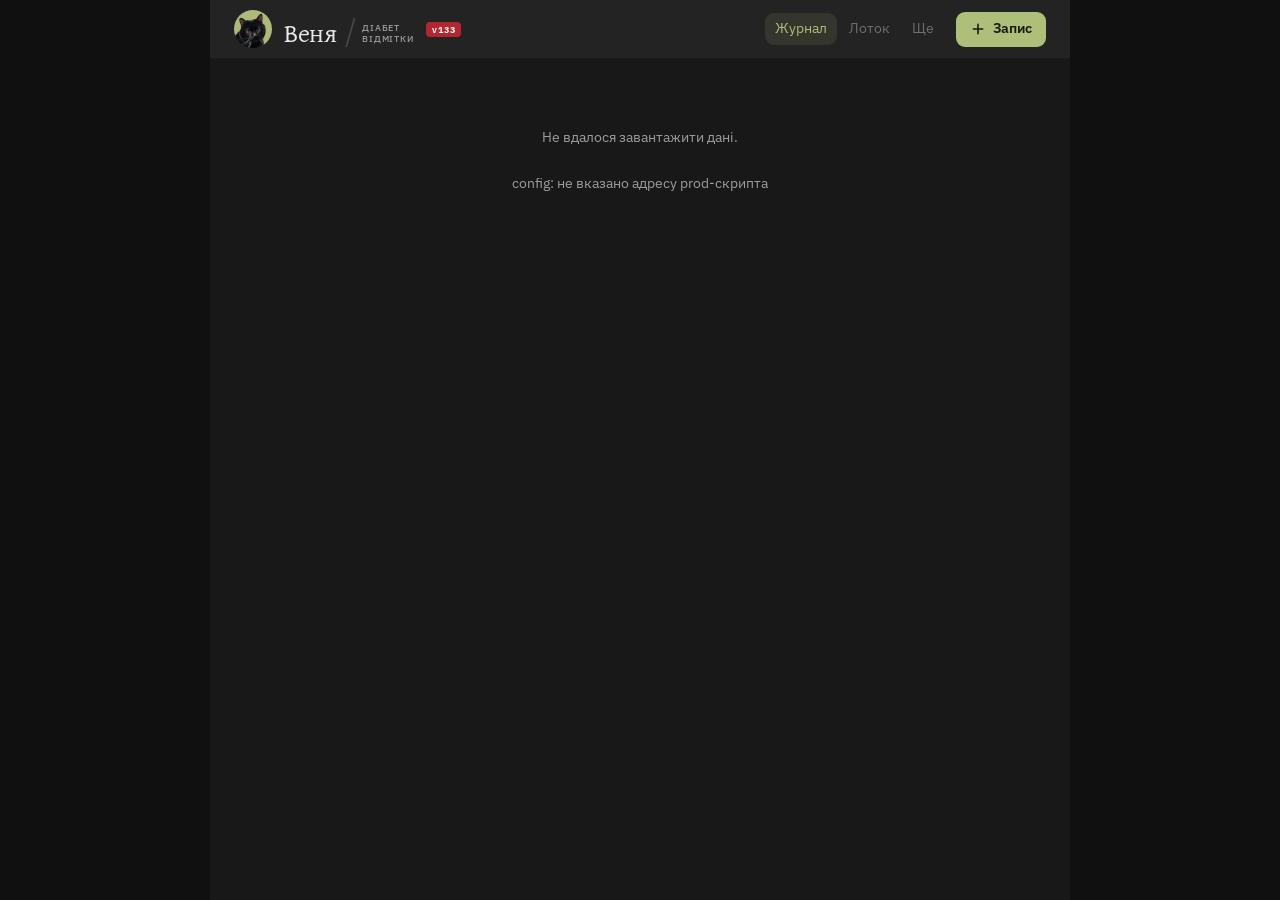
<file: index.html>
<!DOCTYPE html>
<html lang="uk">
<head>
<meta charset="utf-8">
<meta name="viewport" content="width=device-width, initial-scale=1, viewport-fit=cover">
<meta name="theme-color" content="#181818">
<title>Веня — журнал</title>
<link rel="manifest" href="manifest.webmanifest">
<link rel="apple-touch-icon" href="icon-192.png">
<link rel="preconnect" href="https://fonts.googleapis.com">
<link rel="preconnect" href="https://fonts.gstatic.com" crossorigin>
<link href="https://fonts.googleapis.com/css2?family=Gentium+Plus:ital,wght@0,400;0,700;1,400&family=IBM+Plex+Sans:wght@400;500;600;700&display=swap" rel="stylesheet">
<link rel="stylesheet" href="styles.css?v=133">
</head>
<body>
<div class="app">
  <div class="headwrap">
    <header>
      <div class="brand">
        <div class="ava" role="img" aria-label="Веня"></div>
        <h1>Веня<i class="slash" aria-hidden="true">/</i><em>діабет<br>відмітки</em></h1>
        <span class="env" id="env" hidden>DEV</span>
        <div class="now" id="now"></div>
      </div>
    </header>
    <div class="viewbar" id="viewbar"></div>
    <div class="colhead" id="colhead"></div>
  </div>
  <main id="main"></main>
  <aside class="side" id="side"></aside>

  <nav class="tabbar" id="tabbar" role="tablist">
    <button role="tab" data-view="glucose" aria-selected="true">
      <svg viewBox="0 0 24 24"><path d="M4 4h16v16H4z"/><path d="M8 9h8M8 13h8M8 17h5"/></svg>
      Журнал</button>
    <button role="tab" data-view="urine" aria-selected="false">
      <svg viewBox="0 0 24 24"><path d="M6 4h12l-1.2 14a2 2 0 0 1-2 1.8H9.2a2 2 0 0 1-2-1.8z"/><path d="M9 9h6"/></svg>
      Лоток</button>
    <button class="fab" id="addBtn" aria-label="Новий запис">
      <svg viewBox="0 0 24 24" aria-hidden="true"><path d="M12 5v14M5 12h14"/></svg>
      <span class="fab-t" aria-hidden="true">Запис</span></button>
    <!-- «Зведення» переїхало в «Ще»: воно працює, але відкривається рідко,
         а місце в барі коштує стільки ж, скільки щоденне. Четверта вкладка
         лишається порожньою навмисно — поставимо туди «Добу», коли буде чим
         її наповнити, а не щоб слот не пустував. -->
    <button role="tab" data-view="more" aria-selected="false">
      <svg viewBox="0 0 24 24"><circle cx="5" cy="12" r="1.4"/><circle cx="12" cy="12" r="1.4"/><circle cx="19" cy="12" r="1.4"/></svg>
      Ще</button>
  </nav>
  <button class="jump" id="jumpBtn" hidden>до найновіших</button>
  <div class="banner" id="banner" hidden></div>
</div>

<div class="scrim" id="scrim"></div>
<div class="sheet" id="sheet" role="dialog" aria-label="Запис"><div id="sheetBody"></div></div>

<script src="config.js?v=133"></script>
<script src="api.js?v=133"></script>
<script src="app.js?v=133"></script>
</body>
</html>
</file>
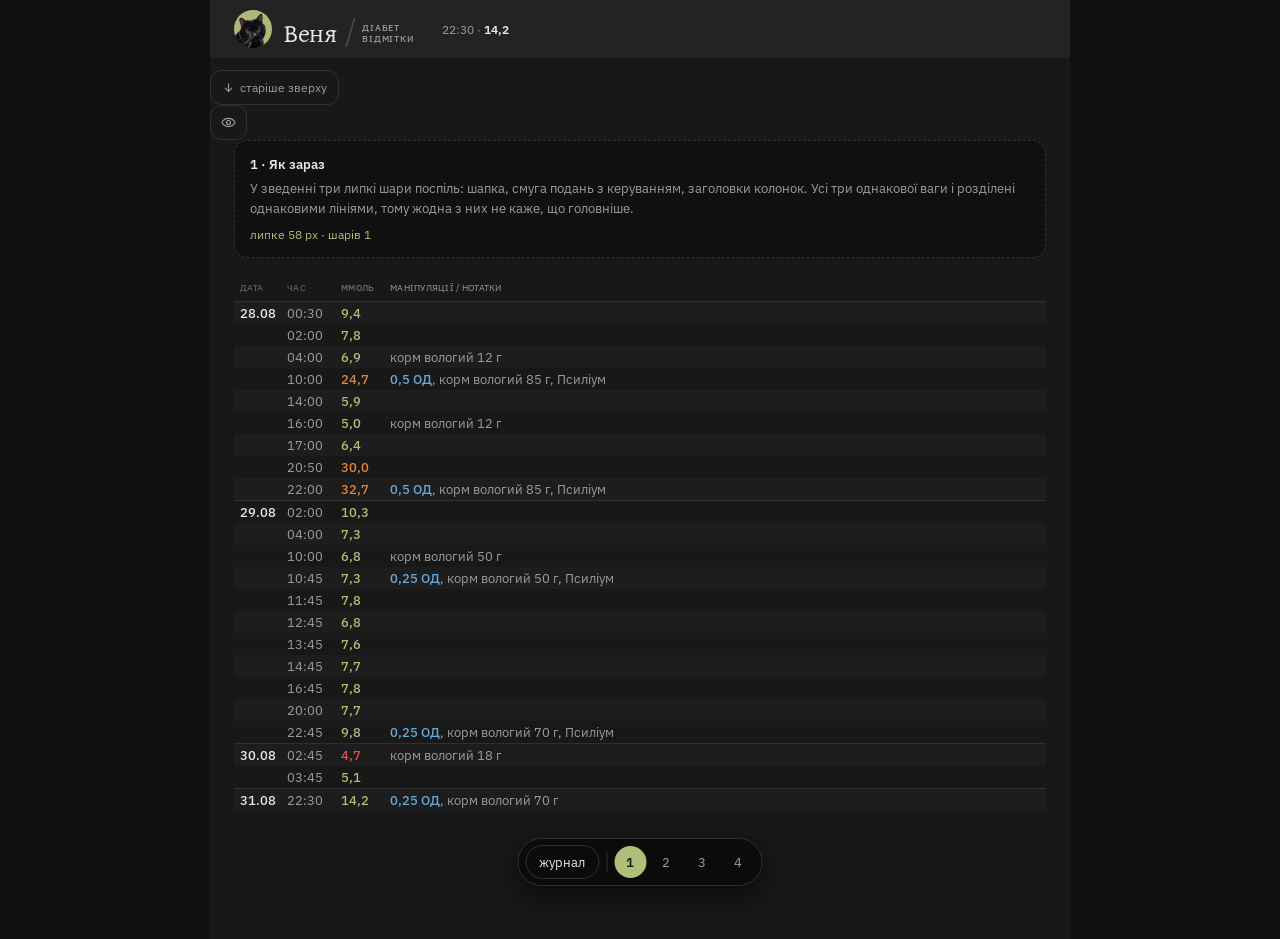
<file: header-mockup.html>
<!DOCTYPE html>
<html lang="uk">
<head>
<meta charset="utf-8">
<meta name="viewport" content="width=device-width, initial-scale=1, viewport-fit=cover">
<title>Веня — макети шапки</title>
<link rel="preconnect" href="https://fonts.googleapis.com">
<link rel="preconnect" href="https://fonts.gstatic.com" crossorigin>
<link href="https://fonts.googleapis.com/css2?family=Gentium+Plus:ital,wght@0,400;0,700;1,400&family=IBM+Plex+Sans:wght@400;500;600;700&display=swap" rel="stylesheet">
<link rel="stylesheet" href="styles.css">
<style>
/* ── стенд ──────────────────────────────────────────────────────────────
   Перемикач варіантів живе ВНИЗУ навмисно: угорі він став би ще одним рівнем
   у шапці — рівно тим, що ми тут і намагаємось порахувати. */
.pick{position:fixed;left:50%;transform:translateX(-50%);bottom:14px;z-index:200;
  display:flex;gap:4px;align-items:center;padding:6px 7px;border-radius:99px;
  background:#0B0B0B;border:1px solid var(--hairline);
  box-shadow:0 10px 30px rgba(0,0,0,.6);font-family:var(--f-body)}
.pick button{background:none;border:0;color:var(--muted);border-radius:99px;
  padding:8px 12px;font-family:inherit;font-size:12.5px;cursor:pointer;
  white-space:nowrap}
.pick button.on{background:var(--sage);color:#181A10;font-weight:600}
.pick .sec{color:var(--text);padding:8px 13px;border:1px solid var(--hairline)}
.pick .sep{width:1px;height:20px;background:var(--hairline);margin:0 3px}
main{padding-bottom:104px}

/* Підпис варіанта — частина стенда, гортається разом зі змістом. */
.note-card{margin:0 var(--pad) 16px;padding:13px 15px;border-radius:14px;
  background:#101010;border:1px dashed var(--hairline);
  font-size:12.5px;line-height:1.6;color:var(--muted)}
.note-card b{color:var(--text);font-weight:600;display:block;margin-bottom:4px}
.note-card .num{display:block;margin-top:8px;color:var(--sage);
  font-variant-numeric:tabular-nums;font-size:11.5px}

/* Липкі заголовки таблиць рахуємо від виміряної висоти хрому, а не від
   констант застосунку: у кожного варіанта вона своя. */
#app .dr.dh,#app .thead{top:var(--chrome-h,0px)}

/* ── В2: тон замість ліній ─────────────────────────────────────────── */
.v2-head{position:sticky;top:0;z-index:40;background:var(--panel);padding:10px 0 0}
.v2-head .brand{padding:0 var(--pad) 2px}
.v2-head .seg-top{margin:12px var(--pad) 0;background:transparent;border:0;
  padding:0;gap:0}
.v2-head .seg-top button{padding:8px 0;margin-right:17px;flex:0 0 auto;
  border-radius:0;font-size:13px}
.v2-head .seg-top button.on{background:transparent;color:var(--text);
  box-shadow:inset 0 -2px 0 var(--sage)}
.v2-head .jrow{padding:6px var(--pad) 12px}
.v2-cols{display:flex;gap:5px;padding:14px 6px 5px;margin:0;font-size:9px;
  letter-spacing:.06em;text-transform:uppercase;color:var(--faint)}
.v2-cols .dd{flex:0 0 42px}.v2-cols .dt{flex:0 0 40px}.v2-cols .dg{flex:0 0 46px}
.v2-thead{margin:14px var(--pad) 0}
.v2-thead .trow{border:0}
.v2-thead .trow div{padding-bottom:6px}

/* ── В3: рядок розділу з великим заголовком ────────────────────────── */
.v3-head{position:sticky;top:0;z-index:40;
  background:rgba(24,24,24,.94);backdrop-filter:blur(16px);
  border-bottom:1px solid var(--hairline)}
.v3-id{display:flex;align-items:center;gap:10px;padding:9px var(--pad) 0}
.v3-id .ava{width:30px;height:30px}
.v3-id h1{font-size:17px}
.v3-id .now{margin-left:auto}
.v3-row{display:flex;align-items:center;gap:10px;padding:2px var(--pad) 11px}
.v3-title{font-family:var(--f-display);font-size:25px;font-weight:500;
  display:flex;align-items:center;gap:6px;color:var(--text);
  background:none;border:0;padding:0;cursor:pointer}
.v3-title .chev{color:var(--faint);display:inline-flex}
.v3-acts{margin-left:auto;display:flex;gap:7px}

/* ── В4: шапка гортається, лишається смуга розділу ─────────────────── */
.v4-id{display:flex;align-items:center;gap:11px;padding:14px var(--pad) 16px}
.v4-bar{position:sticky;top:0;z-index:40;
  background:rgba(24,24,24,.94);backdrop-filter:blur(16px);
  border-bottom:1px solid var(--hairline)}
.v4-line{display:flex;align-items:center;gap:8px;padding:10px var(--pad) 9px}
.v4-name{font-family:var(--f-display);font-size:19px;font-weight:500;
  background:none;border:0;padding:0;color:var(--text);cursor:pointer;
  display:flex;align-items:center;gap:4px;white-space:nowrap}
.v4-name .chev{color:var(--faint);display:inline-flex}
.v4-now{margin-left:auto;font-size:12px;color:var(--muted);
  font-variant-numeric:tabular-nums;white-space:nowrap}
.v4-now b{color:var(--text);font-weight:600}
.v4-cols{display:flex;gap:5px;margin:0 var(--pad);padding:0 6px 7px;font-size:9px;
  letter-spacing:.06em;text-transform:uppercase;color:var(--faint)}
.v4-cols .dd{flex:0 0 42px}.v4-cols .dt{flex:0 0 40px}.v4-cols .dg{flex:0 0 46px}
.v4-cols2{display:grid;grid-template-columns:52px minmax(0,1fr) minmax(0,1fr);
  margin:0 var(--pad);padding:0 0 8px 11px;font-size:9px;letter-spacing:.06em;
  text-transform:uppercase;color:var(--faint)}
</style>
</head>
<body>
<div class="app" id="app"></div>

<div class="pick" id="pick">
  <button class="sec" id="sec">журнал</button>
  <span class="sep"></span>
  <button data-v="1">1</button>
  <button data-v="2">2</button>
  <button data-v="3">3</button>
  <button data-v="4">4</button>
</div>

<script>
/* Дані вигадані: макет про шапку, а не про цифри. */
const LOG=[
  ['28.08','00:30','9,4','#ADBF78',''],
  ['','02:00','7,8','#ADBF78',''],
  ['','04:00','6,9','#ADBF78','корм вологий 12 г'],
  ['','10:00','24,7','#E0873C','<b class="ins">0,5 ОД</b>, корм вологий 85 г, Псиліум'],
  ['','14:00','5,9','#ADBF78',''],
  ['','16:00','5,0','#ADBF78','корм вологий 12 г'],
  ['','17:00','6,4','#ADBF78',''],
  ['','20:50','30,0','#E0873C',''],
  ['','22:00','32,7','#E0873C','<b class="ins">0,5 ОД</b>, корм вологий 85 г, Псиліум'],
  ['29.08','02:00','10,3','#ADBF78',''],
  ['','04:00','7,3','#ADBF78',''],
  ['','10:00','6,8','#ADBF78','корм вологий 50 г'],
  ['','10:45','7,3','#ADBF78','<b class="ins">0,25 ОД</b>, корм вологий 50 г, Псиліум'],
  ['','11:45','7,8','#ADBF78',''],
  ['','12:45','6,8','#ADBF78',''],
  ['','13:45','7,6','#ADBF78',''],
  ['','14:45','7,7','#ADBF78',''],
  ['','16:45','7,8','#ADBF78',''],
  ['','20:00','7,7','#ADBF78',''],
  ['','22:45','9,8','#ADBF78','<b class="ins">0,25 ОД</b>, корм вологий 70 г, Псиліум'],
  ['30.08','02:45','4,7','#E0504F','корм вологий 18 г'],
  ['','03:45','5,1','#ADBF78',''],
  ['31.08','22:30','14,2','#ADBF78','<b class="ins">0,25 ОД</b>, корм вологий 70 г']
];

const DAYS=[
  ['20.08','25,9','#E0873C','21:30','0,75','10,5','#ADBF78','+4','18,5','#E8C05A','09:30','0,5','9,9','#ADBF78','+3'],
  ['21.08','18,4','#E8C05A','21:30','0,6','8,3','#ADBF78','+4','11,0','#ADBF78','09:30','0,5','3,8','#E0504F','+3'],
  ['22.08','31,0','#E0873C','21:30','0,75','10,4','#ADBF78','+4','14,3','#ADBF78','09:30','0,5','8,3','#ADBF78','+4'],
  ['23.08','26,6','#E0873C','21:30','0,75','4,8','#E0504F','+4','12,2','#ADBF78','10:20','0,5','8,0','#ADBF78','+2'],
  ['24.08','Hi','#E0873C','22:00','0,5','13,4','#ADBF78','+2','16,3','#E8C05A','10:00','0,5','4,7','#E0504F','+4'],
  ['25.08','29,7','#E0873C','22:00','0,5','13,3','#ADBF78','+4','25,0','#E0873C','10:00','0,5','6,4','#ADBF78','+4'],
  ['26.08','31,6','#E0873C','22:00','0,5','15,8','#E0873C','+4','17,7','#E8C05A','10:00','0,5','7,7','#ADBF78','+6'],
  ['27.08','12,7','#ADBF78','22:00','0,5','6,9','#ADBF78','+6','24,7','#E0873C','10:00','0,5','5,0','#ADBF78','+6'],
  ['28.08','32,7','#E0873C','22:00','0,5','6,8','#ADBF78','+12','7,3','#ADBF78','10:45','0,25','6,8','#ADBF78','+2'],
  ['29.08','9,8','#ADBF78','22:45','0,25','4,7','#E0504F','+4','','','','','','',''],
  ['31.08','14,2','#ADBF78','22:30','0,25','','','','','','','','','','']
];

const logRows=()=>LOG.map(([d,t,g,c,x])=>
  `<div class="dr${d?' d0':''}"><span class="dd">${d}</span><span class="dt">${t}</span>
   <span class="dg" style="color:${c}">${g}</span><span class="dx">${x}</span></div>`).join('');

const cell=(v,c,tm,dose,n,nc,lag)=>!v
  ? '<div class="cell2"><span class="dash">—</span></div>'
  : `<div class="cell2"><div class="cell2-row1">
      <span class="v1" style="color:${c}">${v}</span><span class="t1">(${tm})</span>
      <span class="dose-dot"><i></i>${dose}</span></div>
     <div class="cell2-row2">${n
       ? `<span class="v2" style="color:${nc}">${n}</span><span class="t2">(${lag} год)</span>`
       : '<span class="dash">триває</span>'}</div></div>`;

const dayRows=()=>DAYS.map(r=>`<div class="trow">
    <div class="dcell"><b>${r[0]}</b></div>
    ${cell(r[1],r[2],r[3],r[4],r[5],r[6],r[7])}
    ${cell(r[8],r[9],r[10],r[11],r[12],r[13],r[14]).replace('cell2"','cell2 pm"')}
  </div>`).join('');

const COLS=`<span class="dd">Дата</span><span class="dt">Час</span>
  <span class="dg">Ммоль</span><span class="dx">Маніпуляції / нотатки</span>`;
const COLS2=`<div>Доба</div><div>Ранок</div><div>Вечір</div>`;

const ICO={
  sort:`<svg width="13" height="13" viewBox="0 0 24 24" fill="none" stroke="currentColor"
    stroke-width="2" stroke-linecap="round" stroke-linejoin="round">
    <path d="M12 5v14"/><path d="M6 13l6 6 6-6"/></svg>`,
  eye:`<svg width="15" height="15" viewBox="0 0 24 24" fill="none" stroke="currentColor"
    stroke-width="1.9" stroke-linecap="round" stroke-linejoin="round">
    <path d="M1.5 12S5 5.5 12 5.5 22.5 12 22.5 12 19 18.5 12 18.5 1.5 12 1.5 12z"/>
    <circle cx="12" cy="12" r="3.2"/></svg>`,
  chev:`<svg width="16" height="16" viewBox="0 0 24 24" fill="none" stroke="currentColor"
    stroke-width="2.2" stroke-linecap="round" stroke-linejoin="round"><path d="M6 9l6 6 6-6"/></svg>`
};

const BRAND=`<div class="brand">
  <div class="ava" role="img" aria-label="Веня"></div>
  <h1>Веня<i class="slash" aria-hidden="true">/</i><em>діабет<br>відмітки</em></h1>
  <div class="now">22:30 · <b>14,2</b></div>
</div>`;

/* Розділ: у журналі подань немає, у зведенні їх чотири — саме там шарів
   найбільше, тому дивитись треба обидва. */
let sec='log';
const isLog=()=>sec==='log';
const title=()=>isLog()?'Журнал':'По добах';
const seg=cls=>isLog()?'':`<div class="seg-top${cls?' '+cls:''}">
  <button>Картками</button><button class="on">По добах</button>
  <button>Динаміка</button><button>Крива</button></div>`;
const acts=`<button class="ordbtn">${ICO.sort} старіше зверху</button>
  <button class="ordbtn icon">${ICO.eye}</button>`;
const actsIcons=`<button class="ordbtn icon">${ICO.sort}</button>
  <button class="ordbtn icon">${ICO.eye}</button>`;
const table=()=>isLog()
  ? `<div class="dtable"><div class="dr dh">${COLS}</div>${logRows()}</div>`
  : `<div class="thead"><div class="trow hd">${COLS2}</div></div>
     <div class="tbl">${dayRows()}</div>`;
const tableBare=()=>isLog()
  ? `<div class="dtable">${logRows()}</div>`
  : `<div class="tbl">${dayRows()}</div>`;

const NOTE=(t,b)=>`<div class="note-card"><b>${t}</b>${b}<span class="num" id="num"></span></div>`;

/* ── варіанти ─────────────────────────────────────────────────────── */
const V={};

V[1]=()=>`
  <header>${BRAND}</header>
  <main>
    ${seg()}
    <div class="jbar">${acts}</div>
    ${NOTE('1 · Як зараз', 'У зведенні три липкі шари поспіль: шапка, смуга подань з керуванням, заголовки колонок. Усі три однакової ваги і розділені однаковими лініями, тому жодна з них не каже, що головніше.')}
    ${table()}
  </main>`;

V[2]=()=>`
  <div class="v2-head">
    ${BRAND}
    ${seg()}
    <div class="jrow">${acts}</div>
  </div>
  <main>
    ${NOTE('2 · Тон замість ліній', 'Жодної горизонтальної лінії. Шапка, подання і керування — один світліший блок, дані — темніший; межа читається з тону. Заголовки колонок не липкі, просто дрібним над таблицею. Висота та сама, що зараз, — виправлено не її, а розшарування.')}
    ${isLog()
      ? `<div class="dtable"><div class="v2-cols">${COLS}</div>${logRows()}</div>`
      : `<div class="v2-thead"><div class="trow hd">${COLS2}</div></div>
         <div class="tbl">${dayRows()}</div>`}
  </main>`;

V[3]=()=>`
  <div class="v3-head">
    <div class="v3-id">
      <div class="ava" role="img" aria-label="Веня"></div>
      <h1>Веня<i class="slash" aria-hidden="true">/</i><em>діабет<br>відмітки</em></h1>
      <div class="now">22:30 · <b>14,2</b></div>
    </div>
    <div class="v3-row">
      <button class="v3-title">${title()} <span class="chev">${ICO.chev}</span></button>
      <div class="v3-acts">${actsIcons}</div>
    </div>
  </div>
  <main>
    ${NOTE('3 · Заголовок розділу замість смуги', 'Перемикач подань згорнутий у назву з галочкою: тап відкриває список із чотирьох. Керування — іконками в тому ж рядку. Смуг лишається дві, і між ними є різниця у вазі: ім’я дрібне і службове, назва подання — головна.')}
    ${table()}
  </main>`;

V[4]=()=>`
  <div class="v4-id">
    <div class="ava" role="img" aria-label="Веня"></div>
    <h1>Веня<i class="slash" aria-hidden="true">/</i><em>діабет<br>відмітки</em></h1>
  </div>
  <div class="v4-bar">
    <div class="v4-line">
      <button class="v4-name">${title()} <span class="chev">${ICO.chev}</span></button>
      ${actsIcons}
      <span class="v4-now">22:30 · <b>14,2</b></span>
    </div>
    ${isLog()?`<div class="v4-cols">${COLS}</div>`:`<div class="v4-cols2">${COLS2}</div>`}
  </div>
  <main>
    ${NOTE('4 · Шапка гортається, лишається один рядок', 'Фото та ім’я не липкі — вони потрібні раз, коли відкриваєш. Липке тільки те, що працює: назва подання, керування, поточний показник і заголовки колонок. Один шар замість трьох.')}
    ${tableBare()}
  </main>`;

let cur=1;
function draw(){
  document.getElementById('app').innerHTML=V[cur]();
  document.querySelectorAll('#pick [data-v]').forEach(b=>
    b.classList.toggle('on',+b.dataset.v===cur));
  document.getElementById('sec').textContent=isLog()?'журнал':'зведення';
  measure();
  /* Ще раз, коли дійдуть шрифти: висота смуг залежить від них. Таймером, а не
     requestAnimationFrame: у фоновій вкладці кадри не малюються, і стенд
     лишався б без чисел. */
  setTimeout(measure,120);
  window.scrollTo(0,0);
}

/* Два числа, за якими варіанти й порівнюються, — саме те, на що скарга:
   скільки екрана хром забирає назавжди і на скільки шарів він поділений. */
function measure(){
  const stuck=[...document.querySelectorAll('#app *')].filter(el=>
    getComputedStyle(el).position==='sticky');
  const h=Math.round(stuck.reduce((s,el)=>s+el.getBoundingClientRect().height,0));
  document.body.style.setProperty('--chrome-h',h+'px');
  const n=document.getElementById('num');
  if(n)n.textContent='липке '+h+' px · шарів '+stuck.length;
}
document.querySelectorAll('#pick [data-v]').forEach(b=>
  b.onclick=()=>{cur=+b.dataset.v;draw()});
document.getElementById('sec').onclick=()=>{sec=isLog()?'sum':'log';draw()};
draw();
</script>
</body>
</html>
</file>
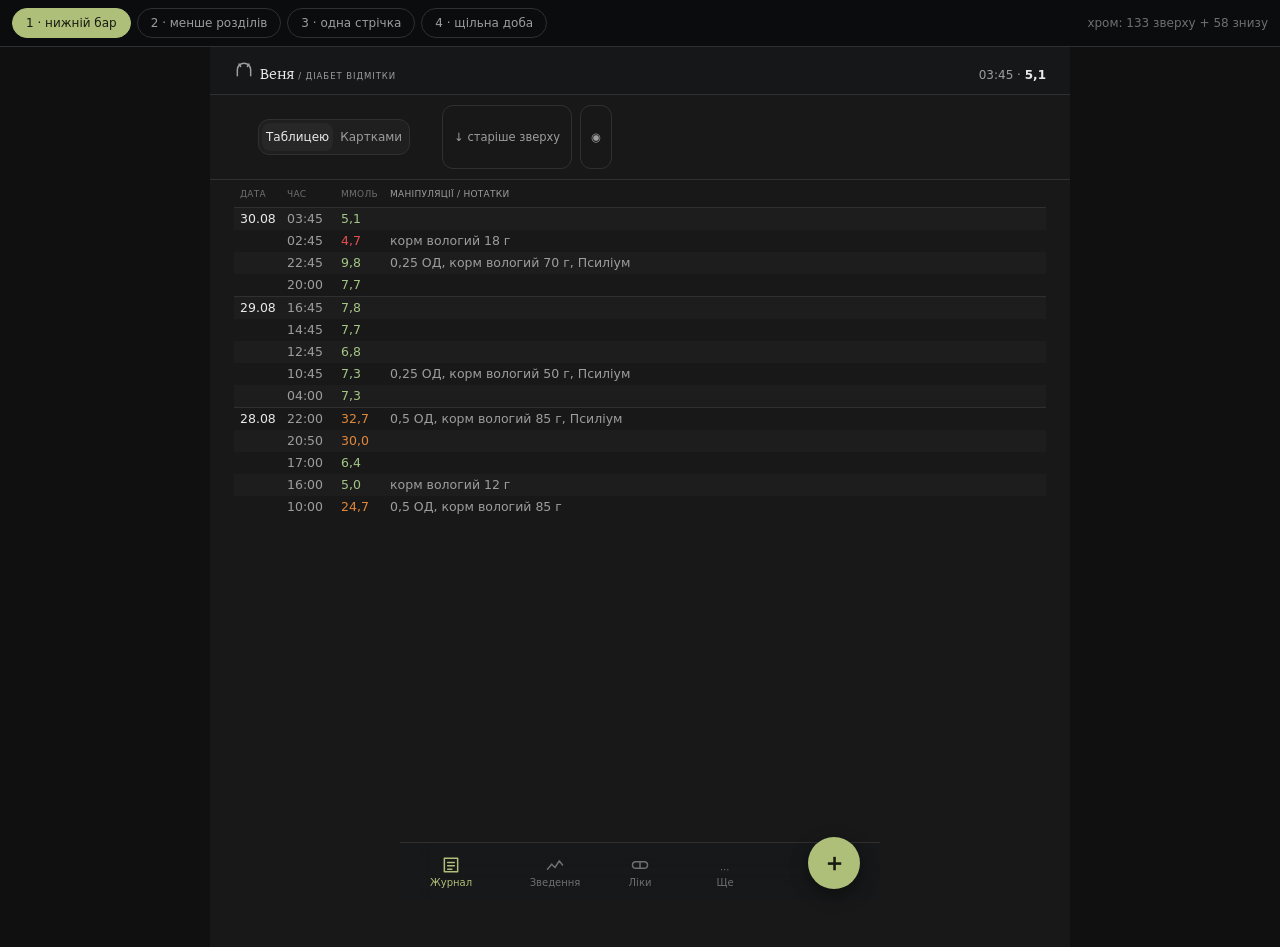
<file: nav-mockup.html>
<!DOCTYPE html>
<html lang="uk">
<head>
<meta charset="utf-8">
<meta name="viewport" content="width=device-width, initial-scale=1, viewport-fit=cover">
<title>Веня — макети навігації</title>
<link rel="preconnect" href="https://fonts.googleapis.com">
<link rel="preconnect" href="https://fonts.gstatic.com" crossorigin>
<link href="https://fonts.googleapis.com/css2?family=Gentium+Plus:ital,wght@0,400;0,700;1,400&family=Roboto:wght@400;500;700&display=swap" rel="stylesheet">
<link rel="stylesheet" href="styles.css">
<style>
/* Тільки для макета: перемикач варіантів і те, чого ще немає в styles.css */
.pick{position:fixed;top:0;left:0;right:0;z-index:200;display:flex;gap:6px;
  align-items:center;padding:8px 12px;background:#0B0C0D;
  border-bottom:1px solid var(--hairline);font-family:var(--f-body);font-size:12px}
.pick button{background:none;border:1px solid var(--hairline);color:var(--muted);
  border-radius:99px;padding:7px 13px;font-family:inherit;font-size:12px;cursor:pointer}
.pick button.on{background:var(--sage);color:#171A11;border-color:var(--sage)}
.pick .chrome{margin-left:auto;color:var(--faint);font-variant-numeric:tabular-nums}
body{padding-top:var(--pick-h,46px)}
/* Смуга вибору варіанта — частина стенда, а не макета. Тому всі липкі
   елементи всередині зсуваємо рівно на її висоту. */
.head-slim{top:var(--pick-h,46px)}
#app header{top:var(--pick-h,46px)}
#app .jbar{top:calc(var(--pick-h,46px) + var(--head-h))}
#app .dr.dh{top:calc(var(--pick-h,46px) + var(--head-h) + var(--jbar-h))}
#app .secbar ~ .dtable .dr.dh{top:calc(var(--pick-h,46px) + 49px)}

/* ── коротка шапка (варіанти 1 і 3) ── */
.head-slim{position:sticky;z-index:40;display:flex;align-items:baseline;
  justify-content:space-between;gap:12px;padding:12px var(--pad);
  background:rgba(23,24,26,.92);backdrop-filter:blur(16px);
  border-bottom:1px solid var(--hairline)}
.head-slim h1{font-size:17px}
.head-slim .cat{font-style:normal;margin-right:6px}

/* ── панель розділу, що НЕ липка: гортається разом з даними ── */
.secbar{display:flex;gap:8px;padding:10px var(--pad);overflow-x:auto;
  scrollbar-width:none;border-bottom:1px solid var(--hairline)}
.secbar::-webkit-scrollbar{display:none}

/* ── нижній бар ── */
.tabbar{position:fixed;left:50%;transform:translateX(-50%);bottom:0;z-index:60;
  width:100%;max-width:480px;display:grid;grid-template-columns:1fr 1fr 64px 1fr 1fr;
  align-items:end;background:rgba(23,24,26,.96);backdrop-filter:blur(16px);
  border-top:1px solid var(--hairline);
  padding:8px 0 calc(8px + env(safe-area-inset-bottom))}
.tabbar button{background:none;border:0;cursor:pointer;font-family:inherit;
  display:flex;flex-direction:column;align-items:center;gap:3px;
  font-size:10px;color:var(--faint);padding:4px 0}
.tabbar button.on{color:var(--sage)}
.tabbar svg{display:block}
.tabbar .fab{background:var(--sage);color:#171A11;width:52px;height:52px;
  border-radius:50%;justify-self:center;align-self:center;margin-top:-18px;
  align-items:center;justify-content:center;font-size:24px;line-height:1;
  box-shadow:0 6px 18px rgba(0,0,0,.4)}

/* ── чіпи-фільтри (варіант 3) ── */
.filters{display:flex;gap:7px;padding:12px var(--pad);overflow-x:auto;scrollbar-width:none}
.filters::-webkit-scrollbar{display:none}
.filters button{background:none;border:1px solid var(--hairline);color:var(--faint);
  border-radius:99px;padding:7px 13px;font-family:inherit;font-size:12px;
  cursor:pointer;white-space:nowrap}
.filters button.on{border-color:color-mix(in srgb,var(--sage) 50%,transparent);color:var(--sage)}

/* ── варіант 4: щільна таблиця з добовою шапкою ──
   Колонка дат зникає: дата стає заголовком доби. Звільнені ~42 px ідуть
   колонці маніпуляцій, тому довгі рядки рідше переносяться — а саме перенос,
   а не висота рядка, і дає більшу частину висоти. Добові чіпи (сеча, стул)
   стоять рівно над тією колонкою, якої стосуються. */
.v4{margin:0 var(--pad) 24px;font-variant-numeric:tabular-nums;
  --c-time:44px;--c-glu:58px}
.v4 .dayhead{display:flex;gap:5px;align-items:baseline;
  padding:14px 6px 6px;border-bottom:1px solid var(--hairline)}
.v4 .dh-date{flex:0 0 calc(var(--c-time) + var(--c-glu) + 5px);
  font-family:var(--f-display);font-size:15px}
.v4 .dh-chips{flex:1;display:flex;gap:5px;flex-wrap:wrap}
.v4 .dh-chips .meta{font-size:10.5px;padding:3px 8px}
.v4 .row{display:flex;gap:5px;align-items:flex-start;padding:2px 6px;
  font-size:13px;line-height:15px}
.v4 .row:nth-child(even){background:rgba(255,255,255,.022)}
.v4 .rt{flex:0 0 var(--c-time);color:var(--muted);font-size:12.5px}
.v4 .rg{flex:0 0 var(--c-glu);font-weight:500;padding-left:9px;white-space:nowrap}
.v4 .rx{flex:1 1 auto;min-width:0;color:var(--muted)}
.v4 .rx b{color:var(--insulin);font-weight:500}

.feed-row{display:flex;gap:10px;padding:11px var(--pad);border-bottom:1px solid var(--hairline);
  align-items:baseline;font-size:13.5px}
.feed-row .ft{color:var(--muted);font-size:12.5px;min-width:42px;font-variant-numeric:tabular-nums}
.feed-row .fv{font-family:var(--f-display);font-size:19px;min-width:48px}
.feed-row .fx{color:var(--muted);font-size:12.5px;line-height:1.45}
.feed-day{padding:16px var(--pad) 8px;font-family:var(--f-display);font-size:16px}
.pad-bottom{height:96px}
.note-box{margin:14px var(--pad);padding:12px 14px;border:1px solid var(--hairline);
  border-radius:12px;background:var(--panel);font-size:12.5px;color:var(--muted);line-height:1.55}
</style>
</head>
<body>

<div class="pick">
  <button data-v="1" class="on">1 · нижній бар</button>
  <button data-v="2">2 · менше розділів</button>
  <button data-v="3">3 · одна стрічка</button>
  <button data-v="4">4 · щільна доба</button>
  <span class="chrome" id="chrome"></span>
</div>

<div class="app" id="app"></div>

<script>
/* Заглушка: кілька справжніх на вигляд рядків, щоб порівнювати саме навігацію. */
const ROWS=[
  ['30.08','03:45','5,1','#A3C585',''],
  ['','02:45','4,7','#E0504F','корм вологий 18 г'],
  ['','22:45','9,8','#A3C585','0,25 ОД, корм вологий 70 г, Псиліум'],
  ['','20:00','7,7','#A3C585',''],
  ['29.08','16:45','7,8','#A3C585',''],
  ['','14:45','7,7','#A3C585',''],
  ['','12:45','6,8','#A3C585',''],
  ['','10:45','7,3','#A3C585','0,25 ОД, корм вологий 50 г, Псиліум'],
  ['','04:00','7,3','#A3C585',''],
  ['28.08','22:00','32,7','#E0873C','0,5 ОД, корм вологий 85 г, Псиліум'],
  ['','20:50','30,0','#E0873C',''],
  ['','17:00','6,4','#A3C585',''],
  ['','16:00','5,0','#A3C585','корм вологий 12 г'],
  ['','10:00','24,7','#E0873C','0,5 ОД, корм вологий 85 г'],
];

const table=()=>`<div class="dtable">
  <div class="dr dh"><span class="dd">Дата</span><span class="dt">Час</span>
    <span class="dg">Ммоль</span><span class="dx">Маніпуляції / нотатки</span></div>
  ${ROWS.map(r=>`<div class="dr${r[0]?' d0':''}">
    <span class="dd">${r[0]}</span><span class="dt">${r[1]}</span>
    <span class="dg" style="color:${r[3]}">${r[2]}</span>
    <span class="dx">${r[4]}</span></div>`).join('')}
</div><div class="pad-bottom"></div>`;

const secbar=()=>`<div class="secbar">
  <div class="seg-in jmode"><button class="on">Таблицею</button><button>Картками</button></div>
  <button class="ordbtn">↓ старіше зверху</button>
  <button class="ordbtn icon">◉</button>
</div>`;

const icon=d=>`<svg width="20" height="20" viewBox="0 0 24 24" fill="none"
  stroke="currentColor" stroke-width="1.8" stroke-linecap="round" stroke-linejoin="round">${d}</svg>`;
const I={
  journal:'<path d="M4 4h16v16H4z"/><path d="M8 9h8M8 13h8M8 17h5"/>',
  sum:'<path d="M3 17l5-6 4 4 5-8 4 5"/>',
  meds:'<rect x="3" y="8" width="18" height="8" rx="4"/><path d="M12 8v8"/>',
  cat:'<path d="M4 20v-7a8 8 0 0 1 16 0v7"/><path d="M6 6l2 3M18 6l-2 3"/>'
};

/* ── варіант 1: нижній бар ── */
const v1=()=>`
  <div class="head-slim">
    <h1><em class="cat">${icon(I.cat)}</em>Веня <em>/ діабет відмітки</em></h1>
    <div class="now">03:45 · <b>5,1</b></div>
  </div>
  ${secbar()}
  ${table()}
  <div class="tabbar">
    <button class="on">${icon(I.journal)}Журнал</button>
    <button>${icon(I.sum)}Зведення</button>
    <button class="fab">＋</button>
    <button>${icon(I.meds)}Ліки</button>
    <button>⋯<span style="font-size:10px">Ще</span></button>
  </div>`;

/* ── варіант 2: як зараз, але три вкладки ── */
const v2=()=>`
  <header>
    <div class="brand"><h1>Веня <em>/ діабет відмітки</em></h1>
      <div class="now">03:45 · <b>5,1</b></div></div>
    <div class="tabs">
      <button class="tab" aria-selected="true">Журнал</button>
      <button class="tab" aria-selected="false">Зведення</button>
      <button class="tab" aria-selected="false">Ліки</button>
    </div>
  </header>
  <div class="jbar">
    <div class="seg-in jmode"><button class="on">Таблицею</button><button>Картками</button></div>
    <button class="ordbtn">↓ старіше зверху</button>
    <button class="ordbtn icon">◉</button>
  </div>
  ${table()}
  <button class="add">＋ Запис</button>
  <div class="note-box">«Сеча і стул» переїхала всередину «Зведення» — вона
    за природою добовий підсумок, як і «По добах».</div>`;

/* ── варіант 3: одна стрічка з фільтрами ── */
const FEED=[
  ['день','30 серпня'],
  ['g','03:45','5,1','#A3C585',''],
  ['g','02:45','4,7','#E0504F','корм вологий 18 г'],
  ['u','01:50','60 мл','#5AA9E6','лоток'],
  ['день','29 серпня'],
  ['s','—','стул: нормальний','#C9A227','кал сформований'],
  ['g','22:45','9,8','#A3C585','0,25 ОД'],
  ['m','22:45','Псиліум','#A78BE0','1/10 ч.л'],
  ['u','23:40','45 мл','#5AA9E6','лоток'],
  ['g','20:00','7,7','#A3C585',''],
  ['g','16:45','7,8','#A3C585',''],
];
const v3=()=>`
  <div class="head-slim">
    <h1><em class="cat">${icon(I.cat)}</em>Веня <em>/ діабет відмітки</em></h1>
    <div class="now">03:45 · <b>5,1</b></div>
  </div>
  <div class="filters">
    <button class="on">цукор</button><button class="on">сеча</button>
    <button class="on">стул</button><button class="on">ліки</button>
    <button>нотатки</button>
  </div>
  ${FEED.map(r=>r[0]==='день'
    ? `<div class="feed-day">${r[1]}</div>`
    : `<div class="feed-row"><span class="ft">${r[1]}</span>
        <span class="fv" style="color:${r[3]}">${r[2]}</span>
        <span class="fx">${r[4]}</span></div>`).join('')}
  <div class="pad-bottom"></div>
  <div class="tabbar">
    <button class="on">${icon(I.journal)}Стрічка</button>
    <button>${icon(I.sum)}Зведення</button>
    <button class="fab">＋</button>
    <button>${icon(I.meds)}Ліки</button>
    <button>⋯<span style="font-size:10px">Ще</span></button>
  </div>`;

/* ── варіант 4 ── */
const DAYS4=[
  {date:'30 серпня', urine:'сеча 130 мл', stool:null, rows:[
    ['03:45','5,1','#A3C585',''],
    ['02:45','4,7','#E0504F','корм вологий 18 г'],
  ]},
  {date:'29 серпня', urine:'сеча 350 мл', stool:'стул: нормальний', rows:[
    ['22:45','9,8','#A3C585','<b>0,25 ОД</b>, корм вологий 70 г, Псиліум'],
    ['20:00','7,7','#A3C585',''],
    ['16:45','7,8','#A3C585',''],
    ['14:45','7,7','#A3C585',''],
    ['12:45','6,8','#A3C585',''],
    ['10:45','7,3','#A3C585','<b>0,25 ОД</b>, корм вологий 50 г, Псиліум'],
    ['04:00','7,3','#A3C585',''],
  ]},
  {date:'28 серпня', urine:'сеча 310 мл', stool:'стул: не какав', rows:[
    ['22:00','32,7','#E0873C','<b>0,5 ОД</b>, корм вологий 85 г, Псиліум'],
    ['20:50','30,0','#E0873C',''],
    ['17:00','6,4','#A3C585',''],
    ['16:00','5,0','#A3C585','корм вологий 12 г'],
    ['10:00','24,7','#E0873C','<b>0,5 ОД</b>, корм вологий 85 г'],
  ]},
];
const v4=()=>`
  <div class="head-slim">
    <h1><em class="cat">${icon(I.cat)}</em>Веня <em>/ діабет відмітки</em></h1>
    <div class="now">03:45 · <b>5,1</b></div>
  </div>
  ${secbar()}
  <div class="v4">
    ${DAYS4.map(d=>`
      <div class="dayhead">
        <span class="dh-date">${d.date}</span>
        <span class="dh-chips">
          ${d.urine?`<span class="meta">${d.urine}</span>`:''}
          ${d.stool?`<span class="meta">${d.stool}</span>`:''}
        </span>
      </div>
      ${d.rows.map(r=>`<div class="row">
        <span class="rt">${r[0]}</span>
        <span class="rg" style="color:${r[2]}">${r[1]}</span>
        <span class="rx">${r[3]}</span></div>`).join('')}
    `).join('')}
  </div>
  <div class="pad-bottom"></div>
  <div class="tabbar">
    <button class="on">${icon(I.journal)}Журнал</button>
    <button>${icon(I.sum)}Зведення</button>
    <button class="fab">＋</button>
    <button>${icon(I.meds)}Ліки</button>
    <button>⋯<span style="font-size:10px">Ще</span></button>
  </div>`;

const VARIANTS={1:v1,2:v2,3:v3,4:v4};

function show(v){
  document.getElementById('app').innerHTML=VARIANTS[v]();
  document.querySelectorAll('.pick button').forEach(b=>
    b.classList.toggle('on',b.dataset.v===v));
  /* скільки місця з'їдає навігація, поки не почались дані */
  requestAnimationFrame(()=>{
    const app=document.getElementById('app');
    const first=app.querySelector('.dtable, .feed-day, .v4');
    const pick=document.querySelector('.pick').offsetHeight;
    const top=first?first.getBoundingClientRect().top-pick:0;
    const bar=app.querySelector('.tabbar');
    const bottom=bar?bar.getBoundingClientRect().height:
      (app.querySelector('.add')?70:0);
    document.getElementById('chrome').textContent=
      'хром: ' + Math.round(top) + ' зверху + ' + Math.round(bottom) + ' знизу';
  });
}
document.querySelectorAll('.pick button').forEach(b=>b.onclick=()=>show(b.dataset.v));

function sizePicker(){
  document.documentElement.style.setProperty(
    '--pick-h', document.querySelector('.pick').offsetHeight+'px');
}
window.addEventListener('resize',sizePicker);
sizePicker();
show('1');
</script>
</body>
</html>
</file>
<file: styles.css>
:root{
/* Flat neutral greys: R = G = B, no cast either way.
   A warm grey was the obvious answer next to a warm green, and it was the wrong
   one — the surfaces and the accent then share a hue, and a yellow-green loses
   its separation from a yellowish surface. Neutral costs nothing and lets the
   green be the only warm thing on screen. Lightness matches the blue-tinted
   greys these replace, channel for channel at equal luminance. */
  --bg:#181818;
  --card:#222222;
  --card-day:#272727;
  --card-night:#171717;
  --panel:#1F1F1F;
  --hairline:#303030;
  /* Хром світліший за полотно: шапка, смуга подань і нижній бар лежать одним
     тоном над даними. Це і є межа — лінії під ними більше не потрібні. */
  --chrome:#232323;
  --text:#E9E9E9;
  --muted:#9D9D9D;
  --faint:#6F6F6F;

  --form:#1F2118;
  --form-field:#181A12;

  /* Warmer, more yellow green: same saturation and lightness relationship
     between the two, hue moved from 92 to 75 degrees. --sage-dim keeps the
     ratios the pair had before, so the accents stay a family. */
  --sage:#ADBF78;
  --sage-dim:#84925C;
  --stool:#C9A227;
  --insulin:#67A9D9;
  --food:#A78BE0;

  --f-display:'Gentium Plus',serif;
  --f-body:'IBM Plex Sans',system-ui,sans-serif;
  --head-h:50px;
  --bar-h:51px;
  --fab-r:27px;         /* радіус кнопки запису */
  /* Висота смуги подань. На телефоні вона нікому не потрібна: смуга лежить в
     одному липкому блоці з рештою хрому. Знадобилась лише на десктопі, де цей
     блок розпадається на елементи сітки і заголовкам колонок треба знати, під
     чим липнути. Значення стале — кегль і відступи табів фіксовані. */
  --viewbar-h:47px;
  --pad:14px;
}
*{margin:0;padding:0;box-sizing:border-box}
html{-webkit-text-size-adjust:100%;text-size-adjust:100%}
body{background:#101010;color:var(--text);font-family:var(--f-body);
  -webkit-font-smoothing:antialiased;display:flex;justify-content:center}
.app{width:100%;max-width:480px;background:var(--bg);min-height:100vh}

/**
 * Шапка і смуга подань — один липкий блок, який рухається як ціле.
 *
 * Липкий він тому, що більшість розділів відкривається на найсвіжіших записах,
 * тобто внизу списку: шапка в потоці означала б, що при кожному заході її
 * прокручує геть — її не видно ніколи, зате видно ривок, а кожен перехід між
 * списком і графіком зсував би весь зміст на її висоту.
 *
 * А один блок, а не два — тому що два рухались нарізно: шапка їхала
 * трансформацією, смуга міняла власний відступ, і між ними на час анімації
 * відкривалась щілина, крізь яку просвічувала таблиця. Тут ховати шапку —
 * це зсунути весь блок на її висоту: смуга сама опиняється вгорі, а фон
 * блоку накриває обидва поверхи, тому розійтись їм нема як.
 */
.headwrap{position:sticky;top:0;z-index:40;background:var(--chrome);
  transition:transform .22s ease}
body.hh .headwrap{transform:translateY(calc(-1 * var(--head-h)))}
body.shot.hh .headwrap{transform:translateY(-100%)}
@media(prefers-reduced-motion:reduce){.headwrap{transition:none}}
body.no-anim .headwrap{transition:none}
/* Заголовки колонок — третій поверх того самого блоку. Свого липкого відступу
   не мають і мати не можуть: усе, що всередині блоку, рухається разом з ним.

   Фон у них не хромовий, а той самий, що в полотна: вони належать таблиці, а не
   керуванню. На спільному тоні з шапкою рядок зливався з нею в одну пляму —
   а межа тут та сама, що й скрізь у застосунку: не лінія, а зміна тону. */
.colhead{background:var(--bg)}
.colhead:empty{display:none}
.colhead .dtable{margin:0 var(--pad);padding-bottom:2px}
.colhead .thead{margin:0 var(--pad)}
header{height:var(--head-h);display:flex;align-items:center}
.brand{flex:1;display:flex;align-items:center;gap:11px;padding:0 var(--pad)}
/* The photo is a background, not an <img>: if the file is not there the circle
   is simply green — the same green the photo is shot on — instead of a broken
   image icon in the header of every screen. */
.ava{width:38px;height:38px;flex:0 0 auto;border-radius:50%;
  background:var(--sage) url("venya.jpg") center/cover no-repeat}
/* Inline layout, not flex: the two-line label has to sit on the same baseline
   as the name, and an inline-block takes the baseline of its LAST line — which
   is exactly the alignment wanted. Flex could only centre the block or align it
   by its first line, and both float the label off the name's baseline. */
h1{font-family:var(--f-display);font-size:26px;font-weight:500;
  letter-spacing:-.01em;line-height:1;white-space:nowrap}
/* The slash is set in the body face and oversized: in the serif it read as a
   letter of the name rather than a divider. */
h1 .slash{font-family:var(--f-body);font-style:normal;font-weight:300;
  font-size:33px;line-height:1;color:var(--faint);opacity:.5;
  display:inline-block;vertical-align:baseline;margin:0 5px 0 8px}
/* Own size and leading, tied to nothing else: it is the only two-line caps
   label in the app, and every other 9px thing here is a single line. */
h1 em{display:inline-block;vertical-align:baseline;white-space:normal;
  font-family:var(--f-body);font-style:normal;font-size:8.5px;font-weight:500;
  letter-spacing:.11em;text-transform:uppercase;color:var(--muted);line-height:1.2}
.now{margin-left:auto}
.now{font-size:12px;color:var(--muted);font-variant-numeric:tabular-nums}
.now b{color:var(--text);font-weight:600}
.tabs{display:flex;gap:20px;margin-top:16px;padding:0 var(--pad);overflow-x:auto;scrollbar-width:none}
.tabs::-webkit-scrollbar{display:none}
@media(prefers-reduced-motion:reduce){.viewbar{transition:none}}
.tab{background:none;border:0;padding:0 0 12px;cursor:pointer;font-family:inherit;
  font-size:14px;font-weight:500;color:var(--faint);white-space:nowrap;
  border-bottom:2px solid transparent;transition:color .15s}
.tab[aria-selected="true"]{color:var(--text);border-bottom-color:var(--sage)}

/* Зверху — щоб перший рядок не впирався у смугу подань, знизу — під нижню
   смугу і під половину кнопки, що стоїть над її краєм. */
main{padding:12px 0 96px}

/* Смуга подань: таби ліворуч, керування праворуч, того ж тону, що й шапка.
   Між ними немає лінії навмисно — над даними це один світліший шар. */
.viewbar{display:flex;align-items:center;gap:8px;
  padding:0 10px 0 var(--pad)}
.vtabs{display:flex;gap:11px;flex:1;min-width:0;overflow-x:auto;
  scrollbar-width:none}
.vtabs::-webkit-scrollbar{display:none}
.vtab{background:none;border:0;cursor:pointer;font-family:inherit;
  font-size:12px;color:var(--faint);white-space:nowrap;padding:13px 0 11px;
  border-bottom:2px solid transparent;transition:color .15s}
.vtab.on{color:var(--text);border-bottom-color:var(--sage)}
.vacts{flex:0 0 auto;display:flex;gap:4px;padding:6px 0}
/* Той самий відступ, що в .ordbtn.icon нижче: у смузі поруч з іконками
   стоїть і кнопка з текстом (вага), а висоту їм однаково рівняє розтяг
   флексу — але горизонтально текст без відступу впирався б у рамку. */
.vacts .ordbtn{padding:9px 10px;border-radius:10px}
.vacts .ordbtn svg{width:15px;height:15px}
.viewbar:empty{display:none}

.legend{display:flex;flex-wrap:wrap;gap:9px 16px;padding:0 0 18px}
.legend span{font-size:11px;color:var(--faint);display:flex;align-items:center;gap:6px}
.legend b{font-size:11px;color:var(--faint);font-weight:500}

/* ---------- one day as a card ---------- */
.day{margin:0 var(--pad) 12px;background:var(--card);border:1px solid var(--hairline);
  border-radius:18px;overflow:hidden}
.day-head{width:100%;background:none;border:0;cursor:pointer;text-align:left;
  padding:14px 18px 16px;display:block;font-family:inherit;color:inherit}
.day-top{display:flex;align-items:baseline;justify-content:space-between;gap:10px}
.day-line2{font-size:11.5px;color:var(--faint);margin-top:3px}
.day-line2 b{color:var(--insulin);font-weight:500}
.day-name{font-family:var(--f-display);font-size:17px;font-weight:500}
.day-range{font-family:var(--f-display);font-size:15px;font-weight:400;color:var(--muted);
  font-variant-numeric:tabular-nums;white-space:nowrap;display:flex;align-items:center;gap:7px}
.day-range i{font-family:var(--f-body);font-style:normal;font-size:9.5px;letter-spacing:.05em;
  text-transform:uppercase;color:var(--faint)}
.chev{display:inline-flex;line-height:0;color:var(--faint);transition:transform .18s}
.day.open .chev{transform:rotate(180deg)}
.chev{color:var(--faint);font-size:11px;letter-spacing:.06em;text-transform:uppercase;margin-left:10px}
.spark{display:block;margin:8px 0 10px;width:100%;height:auto}
.mini{display:block;width:100%;height:auto}
.day.open .spark{opacity:.35}
.day-meta{display:flex;flex-wrap:wrap;gap:6px 8px}
.meta{font-size:11.5px;color:var(--muted);border:1px solid var(--hairline);white-space:nowrap;
  border-radius:99px;padding:4px 10px;font-variant-numeric:tabular-nums}
.meta.dose{border-color:color-mix(in srgb,var(--insulin) 45%,transparent);color:var(--insulin)}

.entries{display:none;border-top:1px solid var(--hairline)}
.day.open .entries{display:block}

.entry{display:grid;grid-template-columns:50px 1fr;position:relative;
  background:var(--card-day);transition:background .12s}
.entry.night{background:var(--card-night)}
.entry+.entry .card{border-top:1px solid var(--hairline)}
.gutter{position:relative}
/* One gradient over the full row height with three stops: the middle one sits
   exactly at the centre of the node (22px above + half of 12px = 28px), so the
   colours meet there and the seam disappears. The first and last rows need no
   special case — they simply have no --c-in or --c-out and fade to transparent. */
.gutter::before{content:"";position:absolute;left:24px;width:2px;top:0;bottom:0;
  background:linear-gradient(to bottom,
    color-mix(in srgb, var(--dot,transparent) 50%, var(--c-in,transparent)) 0,
    var(--dot,transparent) 28px,
    color-mix(in srgb, var(--dot,transparent) 50%, var(--c-out,transparent)) 100%)}
.node{position:absolute;top:22px;left:19px;width:12px;height:12px;border-radius:50%;
  background:var(--dot,var(--faint));box-shadow:0 0 0 4px var(--card-day)}
.entry.night .node{box-shadow:0 0 0 4px var(--card-night)}
.node.hollow{background:transparent;box-shadow:0 0 0 4px var(--card-day),inset 0 0 0 2px var(--faint)}
.entry.night .node.hollow{box-shadow:0 0 0 4px var(--card-night),inset 0 0 0 2px var(--faint)}
.node.ring{background:transparent;box-shadow:0 0 0 4px var(--card-day),inset 0 0 0 3px var(--dot)}
.entry.night .node.ring{box-shadow:0 0 0 4px var(--card-night),inset 0 0 0 3px var(--dot)}

.card{padding:14px 18px 18px 0;position:relative}
.card-top{display:grid;grid-template-columns:40px auto 1fr;align-items:baseline;
  column-gap:12px;row-gap:2px}
.card-top .delta{grid-column:2/4;padding-right:26px}
.edit{position:absolute;top:14px;right:12px;background:none;border:0;padding:6px;cursor:pointer;
  color:var(--faint);opacity:.5;line-height:0;border-radius:8px;flex:0 0 auto}
.edit:hover{opacity:1;color:var(--text);background:rgba(255,255,255,.05)}
.note{cursor:pointer}
.time{font-size:13px;color:var(--muted);min-width:40px;font-variant-numeric:tabular-nums}
.val{display:flex;align-items:baseline;gap:6px;line-height:.95}
.val .n{font-family:var(--f-display);font-size:40px;font-weight:400;
  letter-spacing:-.02em;font-variant-numeric:tabular-nums}
.val .u{font-size:11.5px;color:var(--faint)}
.val.off .n{font-size:28px;font-style:italic}
.delta{font-size:11.5px;color:var(--faint);font-variant-numeric:tabular-nums}
.no-val{font-size:15px;color:var(--muted)}
.chips{display:flex;flex-wrap:wrap;gap:6px;margin:12px 0 0 52px}
.chip{font-size:11.5px;padding:5px 11px;border-radius:99px;
  border:1px solid var(--hairline);color:var(--muted)}
.chip.dose{border-color:color-mix(in srgb,var(--insulin) 50%,transparent);color:var(--insulin)}
.chip.food{border-color:color-mix(in srgb,var(--food) 45%,transparent);color:var(--food)}
.chip.skip{color:var(--faint)}
.note{margin:12px 0 0 52px;font-size:13.5px;line-height:1.55;color:#C6C6C6}
.note.clamped{display:-webkit-box;-webkit-line-clamp:2;-webkit-box-orient:vertical;overflow:hidden}
.vetnote{margin:12px 0 0 52px;border-left:2px solid var(--sage-dim);
  padding:10px 14px;border-radius:0 12px 12px 0;background:var(--panel)}
.vetnote .who{font-size:10.5px;letter-spacing:.1em;text-transform:uppercase;
  color:var(--sage-dim);display:block;margin-bottom:6px}
.vetnote p{font-size:13.5px;line-height:1.55;color:#C6C6C6}

/* ---------- summary: day card, morning and evening inside ---------- */
.sum-note{padding:14px var(--pad) 16px;font-size:12.5px;color:var(--muted);line-height:1.6}
.hint-text{font-size:13.5px;color:var(--muted);line-height:1.6;margin-bottom:18px}
.hint-text b{color:var(--text);font-weight:600}
.hint-sub{font-size:11px;letter-spacing:.06em;text-transform:uppercase;
  color:var(--faint);margin-bottom:10px}
.cyc-day{margin:0 var(--pad) 12px;background:var(--card);border:1px solid var(--hairline);
  border-radius:18px;overflow:hidden}
.tbl{margin:0 var(--pad) 14px;background:var(--card);border:1px solid var(--hairline);
  border-radius:18px;overflow:hidden}
/* The column header sits outside the card, not in it: sticky positioning does
   not survive an ancestor with overflow:hidden, and the card needs that to clip
   its rounded corners. Out here it can pin under the bar — and when the bar
   hides on scroll it takes the top spot, which is the only moment the header is
   really needed. */
/* Відступ міняється миттєво, але з різною затримкою.
   Угору — одразу: блок ще накриває це місце собою, тому переставляння не видно.
   Назад — після того, як блок доїхав: інакше на час анімації між ним і
   заголовком світилася б смужка рядків. */
.thead{margin:0 var(--pad)}
.thead .trow,.thead .urow{border:0}
.trow{display:grid;grid-template-columns:52px minmax(0,1fr) minmax(0,1fr);
  align-items:stretch;cursor:default}
.trow[data-day]{cursor:pointer}
.trow[data-day]:active{background:rgba(255,255,255,.03)}
.trow+.trow{border-top:1px solid var(--hairline)}
.rrow-chart{display:none;padding:12px 14px 16px;border-top:1px solid var(--hairline);
  background:var(--panel)}
.rrow-chart.open{display:block}
.trow.hd{background:transparent}
.trow.hd div{font-size:10px;letter-spacing:.06em;text-transform:uppercase;color:var(--faint);
  padding:11px 10px}
.trow .dcell{padding:9px 10px;font-size:13px;color:var(--muted);
  font-variant-numeric:tabular-nums;display:flex;flex-direction:column;justify-content:flex-start}
.trow .dcell b{font-size:13px;color:var(--text);font-weight:700;letter-spacing:-.01em}
.cell{background:var(--card-day);padding:9px 10px;display:grid;
  grid-template-columns:1fr auto;align-items:baseline;gap:4px 8px;
  font-variant-numeric:tabular-nums}
.cell.pm{background:var(--card-night)}
.cell-main{display:flex;align-items:baseline;flex-wrap:wrap;gap:2px 6px;min-width:0}
.cell .pre{font-size:19px;font-family:var(--f-display);line-height:1.1}
.cell .arr{font-size:11px;color:var(--faint)}
.cell .min{font-size:14px}
.cell .lag{font-size:9px;color:var(--faint);margin-left:1px;align-self:center}
.cell .d{font-size:10.5px;color:var(--insulin);border:1px solid color-mix(in srgb,var(--insulin) 40%,transparent);
  border-radius:99px;padding:1px 6px;white-space:nowrap}
.cell .d.skip{color:var(--faint);border-color:var(--hairline)}
.cell .dash{font-size:14px;color:var(--faint)}

/* Two lines per cell: pre-shot value (time) with the dose dot on top, lowest
   measured value (+N h) below. Both numbers start at the same left edge. */
.cell2{background:var(--card-day);padding:9px 10px;font-variant-numeric:tabular-nums;
  min-width:0;letter-spacing:-.01em}
.cell2.pm{background:var(--card-night)}
.cell2-row1{display:flex;align-items:baseline;gap:6px}
.cell2-row2{display:flex;align-items:baseline;gap:6px;margin-top:2px}
.cell2 .v1,.cell2 .v2,.cell2 .t1,.cell2 .t2,.cell2 .dash{
  font-family:var(--f-body);font-size:13px;letter-spacing:-.01em}
.cell2 .v1,.cell2 .t1{font-weight:700}
.cell2 .v2,.cell2 .t2,.cell2 .dash{font-weight:400}
.cell2 .t1,.cell2 .t2{color:var(--faint)}
.cell2 .dash{color:var(--faint)}
.dose-dot{display:flex;align-items:baseline;gap:5px;margin-left:auto;font-weight:700;
  font-size:13px;color:var(--insulin);white-space:nowrap;letter-spacing:-.01em}
.dose-dot i{width:6px;height:6px;border-radius:50%;background:var(--insulin);
  flex:0 0 auto;align-self:center}
.dose-dot.skip i{background:none;box-shadow:inset 0 0 0 1.3px var(--faint)}
.cyc-head{padding:14px 18px 12px;display:flex;align-items:baseline;justify-content:space-between}
.cyc-half{display:grid;grid-template-columns:76px 1fr 1fr 1fr;gap:8px;align-items:baseline;
  padding:13px 18px;border-top:1px solid var(--hairline)}
.cyc-half.night{background:var(--card-night)}
.cyc-half .lbl{font-size:12px;color:var(--muted)}
.cyc-half .lbl b{display:block;font-size:11px;color:var(--faint);font-weight:400;
  font-variant-numeric:tabular-nums}
.cyc-half .v{font-size:17px;font-variant-numeric:tabular-nums;text-align:right}
.cyc-half .v small{display:block;font-size:10.5px;color:var(--faint);letter-spacing:.04em;
  text-transform:uppercase;margin-bottom:3px}
.cyc-half .none{font-size:12px;color:var(--faint);font-style:italic}
.cyc-half .lag{font-size:10.5px;color:var(--faint);line-height:1.5}
.cyc-cols{display:grid;grid-template-columns:76px 1fr 1fr 1fr;gap:8px;padding:0 18px 10px}
.cyc-cols span{font-size:10px;letter-spacing:.06em;text-transform:uppercase;
  color:var(--faint);text-align:right}
.cyc-cols span:first-child{text-align:left}

.u-day{margin:0 var(--pad) 12px;background:var(--card);border:1px solid var(--hairline);
  border-radius:18px;padding:16px 18px}
.u-top{display:flex;align-items:baseline;justify-content:space-between;
  gap:12px;padding-bottom:12px;margin-bottom:14px;
  border-bottom:1px solid var(--hairline)}
.u-total{font-family:var(--f-display);font-size:21px;font-weight:400;
  font-variant-numeric:tabular-nums;display:flex;align-items:baseline;gap:8px}
.u-total span{font-family:var(--f-body);font-size:11.5px;color:var(--faint)}
.u-chips{display:flex;flex-wrap:wrap;gap:6px}
.u-chip{font-size:12px;padding:6px 11px;border-radius:10px;background:var(--panel);
  border:1px solid var(--hairline);font-variant-numeric:tabular-nums;cursor:pointer}
.u-chip{display:inline-grid;grid-template-columns:38px 34px;align-items:baseline}
.u-chip b{font-weight:600;text-align:right;font-variant-numeric:tabular-nums}
/* Daily litter table: one day is one row. Fixed columns for the three numeric
   fields so they line up down the table; stool takes what is left and clips —
   it is one word out of five known ones and stays recognisable truncated. */
.urow{display:grid;grid-template-columns:46px minmax(0,1fr) 62px 58px;
  gap:10px;align-items:baseline;padding:11px 12px;
  font-variant-numeric:tabular-nums}
.urow+.urow{border-top:1px solid var(--hairline)}
.urow.hd div{font-size:9.5px;letter-spacing:.05em;text-transform:uppercase;
  color:var(--faint)}
.urow.hd div:nth-child(3),.urow.hd div:nth-child(4),
.urow .uv,.urow .urate{text-align:right}

.urow .dcell{font-size:13px;color:var(--muted)}
.urow .dcell b{color:var(--text);font-weight:700;font-size:13px;letter-spacing:-.01em}
.urow .dash{color:var(--faint)}
.urow .uv{font-size:13.5px;color:var(--muted)}
.urow .uv b{color:var(--text);font-weight:700;font-size:15px}
.urow .urate{font-size:13.5px;color:var(--faint)}
.urow .urate b{color:var(--sage);font-weight:700;font-size:15px}
.urow .urate.hi b{color:#E8C05A}
.urow .ust{font-size:12.5px;color:var(--muted);
  overflow:hidden;text-overflow:ellipsis;white-space:nowrap}
.urow.part .urate b{color:var(--faint)}
.wbtn{background:none;border:0;padding:0;font:inherit;color:var(--sage);
  cursor:pointer;border-bottom:1px dotted var(--sage-dim)}

.stool{margin-top:14px;font-size:13px;color:var(--muted);line-height:1.5;display:flex;gap:9px}
.stool b{color:var(--muted);font-weight:500}
.med-top{display:flex;align-items:baseline;justify-content:space-between;gap:10px}
.med-state{font-size:10px;letter-spacing:.06em;text-transform:uppercase;color:var(--faint)}
.med-state.on{color:var(--sage-dim)}
.med .warn{color:#E0A03C;font-weight:500}
.mlist{margin-top:12px;border-top:1px solid var(--hairline)}
.mrow{display:grid;grid-template-columns:48px 1fr 44px;gap:8px;align-items:baseline;
  padding:8px 0;font-size:12.5px;font-variant-numeric:tabular-nums;cursor:pointer}
.mrow+.mrow{border-top:1px solid var(--hairline)}
.mrow:active{opacity:.6}
.mrow .md{color:var(--faint)}
.mrow .mq{color:var(--text)}
.mrow .mt{color:var(--faint);text-align:right;font-size:11px}
.mrow .mn{grid-column:2/4;color:var(--faint);font-size:11.5px;margin-top:-2px}
/* Хвіст списку прийомів. Межу між рядками тримає .mrow + .mrow, а обгортка
   цей ланцюжок розриває — тому першому рядку хвоста лінію повертаємо. */
.mrest .mrow:first-child{border-top:1px solid var(--hairline)}
.mmore{display:inline-block;font-size:11px;color:var(--faint);margin-top:9px;
  background:none;border:0;padding:2px 0;font-family:inherit;cursor:pointer;
  border-bottom:1px dotted var(--hairline)}
.medpick{display:flex;flex-direction:column;gap:6px}
.mp-row{display:grid;grid-template-columns:auto 1fr;gap:8px;align-items:center}
.mp-chip{background:none;border:1px solid var(--hairline);color:var(--faint);
  font-family:inherit;font-size:12.5px;padding:8px 13px;border-radius:99px;cursor:pointer;
  white-space:nowrap}
.medbox.picked .mb-sum{color:var(--sage-dim)}
.mp-row.on .mp-chip{border-color:color-mix(in srgb,var(--sage) 45%,transparent);
  color:var(--sage-dim);background:color-mix(in srgb,var(--sage) 9%,transparent)}
.mp-qty{background:var(--form-field);border:1px solid var(--hairline);border-radius:10px;
  color:var(--text);font-family:inherit;font-size:13px;padding:9px 10px;min-width:0;
  opacity:.35;pointer-events:none}
.mp-row.on .mp-qty{opacity:1;pointer-events:auto}
.med-acts{display:flex;gap:8px;margin:14px var(--pad)}
.med-acts .btn.ghost{flex:1 1 0;white-space:nowrap;font-size:12.5px;padding:11px 10px}
.btn.small{font-size:12px;padding:9px 14px;margin-top:12px}
/* .btn.ghost is 34% wide — that is the two-button footer of a form. Here the
   buttons sit inside a card and size to their own text instead. */
.card-acts{display:flex;flex-wrap:wrap;gap:8px}
.card-acts .btn{flex:0 0 auto;white-space:nowrap}
.past{margin:6px var(--pad) 20px}
.past>summary{list-style:none;cursor:pointer;display:flex;align-items:center;gap:8px;
  font-size:12.5px;color:var(--muted);padding:12px 4px}
.past>summary::-webkit-details-marker{display:none}
.past[open]>summary .mb-chev{transform:rotate(180deg)}
/* The sheet is greenish (--form), so a neutral grey meds block read as a
   foreign element inside it. Reuse the background of the other form fields. */
.medbox{border:1px solid var(--hairline);border-radius:12px;background:var(--form-field)}
.medbox>summary{list-style:none;cursor:pointer;display:flex;align-items:center;gap:9px;
  padding:12px 13px}
.medbox>summary::-webkit-details-marker{display:none}
.medbox[open]>summary .mb-chev{transform:rotate(180deg)}
.mb-label{font-size:12px;color:var(--muted)}
/* Green inside the sheet means "selected", not "this is medication". While
   nothing is ticked the label stays as grey as every other hint. */
.mb-sum{flex:1;min-width:0;font-size:12.5px;color:var(--muted);
  overflow:hidden;text-overflow:ellipsis;white-space:nowrap}
.mb-chev{display:inline-flex;line-height:0;color:var(--faint);transition:transform .18s}
.medbox .medpick{padding:2px 13px 13px}
/* declared before .seg-in, so the selector is strengthened to win */
/* Three controls did not fit 375px and pushed the page sideways — the sticky
   date column drifted with it and the table looked doubled. */

.ordbtn.icon{padding:9px 10px}
.ordbtn{flex:0 0 auto;display:flex;align-items:center;gap:5px;background:none;
  border:1px solid var(--hairline);border-radius:11px;color:var(--muted);
  font-family:inherit;font-size:11.5px;padding:9px 11px;cursor:pointer;white-space:nowrap}
.ordbtn:active{color:var(--text)}
.ordbtn:disabled{opacity:.35;cursor:default}
.dtable{margin:0 var(--pad) 24px;font-variant-numeric:tabular-nums}
/* Column widths in px and on .dtable, not in ch: ch resolves against the
   element's own font-size, and the header's is 9px against 12.5px in the rows —
   which is exactly why the captions did not stand above their columns. */
/* Deliberately narrow: every pixel spent here is a pixel the note column
   lacks, and there it decides whether the line wraps. Hence the short header. */
.dtable{--c-date:42px;--c-time:40px;--c-glu:46px}
/* flex, not grid: in grid the empty cells managed to spawn a second track and
   the row grew to 35px instead of 22 with the very same content. */
.dr{display:flex;align-items:flex-start;gap:5px;padding:3px 6px;
  font-size:12.5px;line-height:16px;cursor:pointer}
.dr>*{min-height:0;line-height:16px;padding-top:0;padding-bottom:0}
.dd{flex:0 0 var(--c-date)}
.dt{flex:0 0 var(--c-time)}
.dg{flex:0 0 var(--c-glu)}
.dx{flex:1 1 auto}
.dr:nth-child(even){background:rgba(255,255,255,.022)}
.dr.d0{border-top:1px solid var(--hairline)}
.dr.dh{border:0;cursor:default;
  font-size:9px;letter-spacing:.03em;text-transform:uppercase;color:var(--faint);
  padding-top:8px;padding-bottom:7px;z-index:2;
  box-shadow:0 1px 0 var(--hairline);transition:top .22s}

.dr.dh:nth-child(even){background:var(--bg)}
.dr.dh{line-height:12px}
.dr.dh>*{line-height:12px}
.dr.dh .dx{flex:1 1 auto}
.dr.dh .dg,.dr.dh .dx{white-space:nowrap}
.dr.dh .dd,.dr.dh .dt{font-weight:400;color:var(--faint)}
.dr:active{background:rgba(255,255,255,.05)}
.dd{color:var(--text);font-weight:500}
.dt{color:var(--muted);white-space:nowrap}
.dg{font-weight:500;padding-left:9px;white-space:nowrap}
.dx{color:var(--muted);min-width:0;word-break:break-word;padding-left:7px}
.dx .ins{color:var(--insulin);font-weight:500}
.dx i{font-style:normal;color:var(--sage-dim)}
.dx .dn{color:var(--faint)}
.foodchips{display:flex;flex-wrap:wrap;gap:6px;margin-top:8px}
.fc{background:none;border:1px solid var(--hairline);color:var(--faint);font-family:inherit;
  font-size:11.5px;padding:6px 11px;border-radius:99px;cursor:pointer;max-width:100%;
  overflow:hidden;text-overflow:ellipsis;white-space:nowrap}
.fc:active{color:var(--text)}
.seg.wrap{flex-wrap:wrap}
.seg.wrap button{flex:0 0 auto;padding:8px 12px}
.stool::before{content:"";width:7px;height:7px;border-radius:50%;
  background:var(--sage-dim);flex:0 0 auto;margin-top:6px}
.stool.warn::before{background:#E8C05A}
.sdot{display:inline-block;width:6px;height:6px;border-radius:50%;
  background:var(--sage-dim);margin-right:7px;vertical-align:middle}
.sdot.warn{background:#E8C05A}
.med{margin:0 var(--pad) 12px;background:var(--card);border:1px solid var(--hairline);
  border-radius:18px;padding:16px 18px}
.med .sub{font-size:13px;color:var(--muted);line-height:1.7;margin-top:6px}

.scrim{position:fixed;inset:0;background:rgba(6,7,8,.72);z-index:60;
  opacity:0;pointer-events:none;transition:opacity .2s}
.scrim.open{opacity:1;pointer-events:auto}
.sheet{position:fixed;bottom:0;left:50%;transform:translate(-50%,100%);width:100%;
  visibility:hidden;
  max-width:480px;z-index:70;background:var(--form);border-radius:24px 24px 0 0;
  border-top:1px solid var(--hairline);padding:8px 20px calc(26px + env(safe-area-inset-bottom));
  transition:transform .28s cubic-bezier(.32,.72,0,1);max-height:90vh;overflow-y:auto}
.sheet.open{transform:translate(-50%,0);visibility:visible}
.grab{width:38px;height:4px;border-radius:99px;background:var(--hairline);margin:6px auto 20px}
.sheet-head{display:flex;align-items:center;justify-content:space-between;
  gap:12px;margin-bottom:18px}
.sheet h2{font-family:var(--f-display);font-size:19px;font-weight:500}
/* The native picker glyph is black on a dark field and sits off the text
   baseline. Tinting it to the muted grey is enough — replacing the control
   would cost the tap target the browser gives for free. */
/* Підпис наш, вибирач системний: поле лежить поверх прозорим, тому тап у
   будь-яке місце відкриває рідний календар, а бачимо ми свій формат. */
.datefield{position:relative;width:100%;background:var(--form-field);
  border:1px solid var(--hairline);border-radius:12px;padding:13px 14px;
  color:var(--text);font-size:15px;font-variant-numeric:tabular-nums}
.datefield input[type="date"]{position:absolute;inset:0;width:100%;height:100%;
  opacity:0;border:0;padding:0;margin:0;cursor:pointer;background:none}
.datefield::after{content:"";position:absolute;right:14px;top:50%;
  width:7px;height:7px;margin-top:-5px;border:solid var(--faint);
  border-width:0 1.5px 1.5px 0;transform:rotate(45deg);pointer-events:none}
.datefield:focus-within{outline:2px solid var(--sage-dim);outline-offset:-1px}
.datefield .dim{color:var(--faint)}
.seg{display:flex;gap:4px;background:var(--form-field);border-radius:12px;padding:4px;margin-bottom:18px}
.seg button{flex:1;background:none;border:0;cursor:pointer;font-family:inherit;
  font-size:13px;color:var(--muted);padding:9px;border-radius:9px}
.seg button.on{background:var(--panel);color:var(--text)}
.field{margin-bottom:15px}
.field label{display:block;font-size:11.5px;color:var(--faint);margin-bottom:7px}
.field input,.field textarea,.field select{width:100%;background:var(--form-field);
  border:1px solid var(--hairline);border-radius:12px;padding:13px 14px;
  color:var(--text);font-family:inherit;font-size:15px}
.field textarea{resize:vertical;min-height:66px;font-size:14px}
/* A native select keeps the OS look — white box, system font — which reads as a
   hole in the sheet. appearance:none strips it; the arrow is drawn back in as a
   background chevron, and the extra right padding keeps text clear of it. */
.field select{appearance:none;-webkit-appearance:none;padding-right:38px;
  background-image:linear-gradient(45deg,transparent 50%,var(--faint) 50%),
                   linear-gradient(135deg,var(--faint) 50%,transparent 50%);
  background-position:calc(100% - 19px) calc(50% + 1px),calc(100% - 14px) calc(50% + 1px);
  background-size:5px 5px,5px 5px;background-repeat:no-repeat}
.field select option{background:var(--panel);color:var(--text)}
.field input:focus,.field textarea:focus,.field select:focus{
  outline:2px solid var(--sage-dim);outline-offset:-1px}
.row2{display:grid;grid-template-columns:1fr 1fr;gap:12px}
.hint{font-size:11px;color:var(--faint);margin-top:6px}
.time-mask{font-variant-numeric:tabular-nums;letter-spacing:.06em}
.acts{display:flex;gap:10px;margin-top:22px}
.btn{flex:1;padding:15px;border-radius:14px;border:0;cursor:pointer;
  font-family:inherit;font-size:14.5px;font-weight:600}
.btn.primary{background:var(--sage);color:#181A10}
.btn.fill{width:100%}
.btn.ghost{background:none;border:1px solid var(--hairline);color:var(--muted);flex:0 0 34%}
.btn.arm{background:#B3252F;border-color:#B3252F;color:#fff;flex:0 0 52%}
.del-hint{font-size:11.5px;color:#E0504F;text-align:center;margin-top:10px}

.side{display:none}
.side h3{font-family:var(--f-display);font-size:15px;font-weight:500;margin-bottom:14px;color:var(--muted)}
.side .big{font-family:var(--f-display);font-size:52px;font-weight:400;line-height:1;font-variant-numeric:tabular-nums}
.side .big span{font-family:var(--f-body);font-size:12px;color:var(--faint);margin-left:8px}
.side .sub{font-size:13px;color:var(--muted);margin-top:10px;line-height:1.7}
.side hr{border:0;border-top:1px solid var(--hairline);margin:22px 0}

@media(min-width:900px){
  :root{--pad:24px}
  /* the grid itself is defined by the later side-navigation block */
  .app{display:grid;align-items:start}
  header{grid-column:1/-1}
  /* min-width:0 is mandatory: by default a grid item will not shrink below its
     own content, and inside sits a chart thousands of pixels wide — instead of
     scrolling it stretched the whole layout. */
  main{min-width:0}
  .side{min-width:0}
  .side{display:block;position:sticky;top:calc(var(--head-h) + 24px);padding:24px 28px}
  .entry{grid-template-columns:60px 1fr}
  .gutter::before,.gutter::after{left:30px}
  .node{left:25px}
  .sheet{left:auto;right:32px;transform:translateY(120%);max-width:400px;border-radius:24px;bottom:26px}
  .sheet.open{transform:translateY(0)}
}

.box{margin:0 var(--pad) 14px;background:var(--card);border:1px solid var(--hairline);
  border-radius:18px;padding:16px 16px 14px;overflow:hidden}
.box h4{font-size:11px;letter-spacing:.06em;text-transform:uppercase;color:var(--faint);
  font-weight:500;margin-bottom:5px}
.box .cap{font-size:12px;color:var(--muted);line-height:1.55;margin-bottom:14px}
.box svg{display:block;width:100%;height:auto}
/* На всю ширину, як область графіка під ним: вужчий за вміст перемикач
   виглядав як недомальований, а зверху йому бракувало повітря — він упирався
   в смугу подань. */
.seg-in{display:flex;gap:3px;background:var(--panel);border:1px solid var(--hairline);
  border-radius:11px;padding:3px;margin:14px var(--pad) 14px}
.seg-in button{flex:1;background:none;border:0;cursor:pointer;font-family:inherit;
  font-size:12px;color:var(--muted);padding:7px 4px;border-radius:8px;white-space:nowrap}
.seg-in button.on{background:var(--card-day);color:var(--text)}

/* hour grid */
.grow{display:grid;grid-template-columns:42px 1fr 58px;gap:9px;align-items:center;margin-bottom:3px}
.gd{font-size:10.5px;color:var(--insulin);text-align:right;font-variant-numeric:tabular-nums;
  white-space:nowrap;opacity:.85}
.grow .gl{font-size:11.5px;color:var(--muted);font-variant-numeric:tabular-nums}
.gcells{display:grid;grid-template-columns:repeat(var(--n),1fr);gap:2px}
.gc{position:relative;height:18px;border-radius:3px;background:#191A1D}
.gc.off{background:transparent}
.gc.night{background:#101113}
.grow .gl{display:flex;align-items:center;gap:4px}
.glong{font-size:9px;color:var(--insulin);opacity:.75}
.gc.ins::after{content:"";position:absolute;left:50%;top:50%;width:7px;height:7px;
  border-radius:50%;background:var(--insulin);transform:translate(-50%,-50%);
  box-shadow:0 0 0 1.5px rgba(0,0,0,.45)}
.gc.ins-skip::after{content:"";position:absolute;left:50%;top:50%;width:7px;height:7px;
  border-radius:50%;transform:translate(-50%,-50%);
  box-shadow:inset 0 0 0 1.5px var(--insulin),0 0 0 1.5px rgba(0,0,0,.45)}
.gruler{display:grid;grid-template-columns:repeat(var(--n),1fr);gap:2px;margin-top:7px}
.gruler span{font-size:9.5px;color:var(--faint);font-variant-numeric:tabular-nums}

/* trend and period charts */
.chart-box{margin:0 var(--pad) 14px;background:var(--card);border:1px solid var(--hairline);
  border-radius:18px;padding:16px 16px 14px;overflow:hidden}
.chart-box h4{font-size:11px;letter-spacing:.06em;text-transform:uppercase;color:var(--faint);
  font-weight:500;margin-bottom:5px}
.chart-box .cap{font-size:12px;color:var(--muted);line-height:1.55;margin-bottom:14px}
.chart-box > svg{display:block;width:100%;height:auto}
.scrollx{overflow-x:auto;overflow-y:hidden;-webkit-overflow-scrolling:touch;
  max-width:100%;margin:0 -16px;padding:0 16px;
  scrollbar-width:thin;scrollbar-color:var(--hairline) transparent}
.scrollx::-webkit-scrollbar{height:8px}
.scrollx::-webkit-scrollbar-track{background:transparent}
.scrollx::-webkit-scrollbar-thumb{background:var(--hairline);border-radius:99px}
.scrollx svg{display:block}
.scroll-hint{font-size:10.5px;color:var(--faint);margin-top:9px}
.dtrange{display:flex;gap:8px;align-items:center;margin:0 var(--pad) 12px}
.dtrange input{flex:1;min-width:0;background:var(--panel);border:1px solid var(--hairline);
  color:var(--text);font-family:inherit;font-size:13px;padding:9px 10px;border-radius:10px;
  color-scheme:dark}
.dtrange span{font-size:12px;color:var(--faint)}
.bands{display:flex;flex-wrap:wrap;gap:7px 13px;margin-top:15px}
.bands span{font-size:10.5px;color:var(--faint);display:flex;align-items:center;gap:5px}
.bands i{width:9px;height:9px;border-radius:2px;display:block;flex:0 0 auto}



@media(prefers-reduced-motion:reduce){*{transition:none!important}}

/* ── loading, network and screenshot states ── */
.empty{padding:56px var(--pad);text-align:center;color:var(--muted);
  font-size:14px;line-height:1.65}

.env{position:absolute;top:6px;right:var(--pad);
  font-family:var(--f-body);font-size:9px;font-weight:700;letter-spacing:.09em;
  color:#fff;background:#B3252F;border-radius:0 0 4px 4px;padding:1px 6px 2px}

/* At the bottom rather than the top: the header hides on scroll and this must
   stay visible at all times. Above the tab bar, not over it. */
.banner{position:fixed;left:0;right:0;bottom:57px;z-index:59;
  padding:11px var(--pad);font-size:12.5px;line-height:1.45;text-align:center;
  background:var(--panel);color:var(--muted);
  border-top:1px solid var(--hairline)}
.banner.wait{color:#E8C05A}
.banner.err{color:#E0504F;cursor:pointer;text-decoration:underline;
  text-decoration-style:dotted;text-underline-offset:3px}
.banner[hidden]{display:none}

.morebar{display:flex;justify-content:center;padding:14px var(--pad) 6px}
.morebar .btn{flex:0 0 auto;white-space:nowrap;font-size:12.5px;padding:9px 18px}

/* Jump to the newest records: appears only when you are far from them.
   Sits above the tab bar, not under it. */
.jump{position:fixed;right:var(--pad);bottom:76px;z-index:45;
  width:42px;height:42px;border-radius:50%;padding:0;
  background:var(--panel);color:var(--muted);border:1px solid var(--hairline);
  font-family:inherit;font-size:17px;line-height:1;
  cursor:pointer;box-shadow:0 6px 18px rgba(0,0,0,.35)}
.jump[hidden]{display:none}
body.shot .jump{display:none}

/* screenshot mode: everything that is not data leaves the frame */
body.shot .env{display:none}
/* The record button is hidden in screenshot mode and its column left a hole in
   the middle of the bar. Drop the column itself. */
/* Немає кнопки — немає й колонки під неї. Явні номери колонок теж треба
   зняти: у чотириколонковій сітці п'ятий номер породжував зайву колонку збоку,
   і вкладки з'їжджали. */
body.shot .tabbar,body.ro .tabbar{grid-template-columns:repeat(3,1fr)}
body.shot .tabbar button[data-view],
body.ro .tabbar button[data-view]{grid-column:auto}
.ordbtn.on{color:var(--sage);border-color:color-mix(in srgb,var(--sage) 45%,transparent)}

/* read-only role: nothing is added here, so rows do not fake being clickable */
body.ro .dr,body.ro .u-chip,body.ro .mrow{cursor:default}

/* ── bottom bar ───────────────────────────────────────────────────────
   Controls moved down, under the thumb: the journal is filled in at night with
   one hand. The top of the screen is left to the data. */
.tabbar{position:fixed;left:50%;transform:translateX(-50%);bottom:0;z-index:60;
  width:100%;max-width:480px;display:grid;
  grid-template-columns:1fr 1fr 68px 1fr 1fr;align-items:end;
  transition:transform .22s ease;
  padding:7px 0 calc(7px + env(safe-area-inset-bottom))}
/* Фон окремим шаром під вмістом: смуга сама лишається прозорою, тому «+», що
   виступає над її краєм, ні на що не натикається. */
.tabbar::before{content:"";position:absolute;inset:0;z-index:-1;
  background:var(--chrome)}
.tabbar button{background:none;border:0;cursor:pointer;font-family:inherit;
  display:flex;flex-direction:column;align-items:center;gap:3px;
  font-size:11px;color:var(--faint);padding:4px 2px;line-height:1.25}
.tabbar button svg{width:20px;height:20px;display:block;fill:none;
  stroke:currentColor;stroke-width:1.8;stroke-linecap:round;stroke-linejoin:round}
.tabbar button[aria-selected="true"]{color:var(--sage)}
.tabbar .fab{background:var(--sage);color:#181A10;width:54px;height:54px;
  border-radius:50%;align-items:center;justify-content:center;
  font-size:25px;padding:0;box-shadow:0 6px 18px rgba(0,0,0,.4);
  /* Центр кнопки стоїть рівно на верхній лінії смуги, а горизонтальна риска
     «плюса» — у центрі кнопки. Тому риска продовжує лінію, а не висить над нею.
     Саме заради цього «плюс» намальований, а не набраний символом: у шрифті
     його риска сидить вище за центр рядка, і то по-різному в різних системах.

     Ставимо від краю смуги, а не з потоку сітки: висота рядка залежить від
     підписів вкладок, і кнопка з'їжджала б разом з ними. Колонки під вкладками
     через це задані явно — інакше вони заповнюють звільнену середню. */
  position:absolute;left:50%;transform:translateX(-50%);
  top:calc(-1 * var(--fab-r))}
.tabbar .fab svg{width:22px;height:22px;stroke-width:2.4}
/* Підпис до «＋» набраний окремим елементом, а не псевдоелементом: на десктопі
   кнопка стає звичайною парою «іконка + слово», і вирівняти їх по одній лінії
   можна лише тоді, коли обидва — справжні діти флексу. */
.tabbar .fab .fab-t{display:none}
/* Вкладок три, а колонок під них чотири: «Ще» розтягується на обидві праві,
   тобто стоїть посередині своєї half. Інакше праворуч від «＋» був би один
   значок у кутку і діра поруч. */
.tabbar button[data-view]:nth-child(1){grid-column:1}
.tabbar button[data-view]:nth-child(2){grid-column:2}
.tabbar button[data-view]:nth-child(4){grid-column:4/6}
.tabbar .fab.hidden{display:none}

/* Screenshot mode hides all of the chrome, not just the button: otherwise the
   panels crawl into the frame anyway. The header stops sticking too. */
/* In screenshot mode the chrome does not vanish for good: that trapped you —
   the exit button disappeared along with the panel. Instead everything hides on
   scrolling down and comes back on the smallest movement up. */
body.shot .env{display:none}
body.shot main{padding-bottom:24px}
body.shot .banner{bottom:0}
/* The "+" is raised 20px above the bar, so shifting by exactly the bar height
   was not enough — a slice of the button stayed on screen. */
body.shot.hh .tabbar{transform:translate(-50%,calc(100% + var(--fab-r) + 6px))}
/* In screenshot mode rows do not open the form — the journal can be shown from
   the phone without touching anything by accident. */
body.shot .dr,body.shot .u-chip,body.shot .mrow,body.shot .day-head{cursor:default}
/* Range selection: the same gesture as selecting cells in a spreadsheet before
   a screenshot — show the vet exactly the rows that were not sent yet. */
body.shot .dr[data-edit]{cursor:pointer}
.dr.sel{background:rgba(173,191,120,.07)}
.dr.sel-a{box-shadow:inset 0 1px 0 var(--sage)}
.dr.sel-b{box-shadow:inset 0 -1px 0 var(--sage)}
.dr.sel-a.sel-b{box-shadow:inset 0 1px 0 var(--sage),inset 0 -1px 0 var(--sage)}
.jhint{flex:0 0 auto;font-size:11.5px;color:var(--faint);white-space:nowrap}

/* the More section */
.more-list{padding:8px var(--pad) 0}
.more-item{display:flex;align-items:center;gap:12px;width:100%;
  background:none;border:0;border-bottom:1px solid var(--hairline);
  padding:16px 2px;font-family:inherit;font-size:14.5px;color:var(--text);
  text-align:left;cursor:pointer;text-decoration:none}
.more-item .mi-sub{margin-left:auto;font-size:12px;color:var(--faint)}
.more-note{padding:18px var(--pad);font-size:12px;color:var(--faint);line-height:1.6}

/* ── desktop ──────────────────────────────────────────────────────────
   The bottom bar is a thumb-reach decision. A wide screen has room to spare, so
   the same buttons move up into the header. Same markup, only the layout
   changes — both modes stay one piece of code.

   Колонкою ліворуч навігація вже стояла, і це було зайве: чотири розділи не
   потребують власної колони, а колона забирала 190 пікселів у таблиці й
   ставила порожнечу під собою на всю висоту сторінки.

   Розділи в шапці, подання розділу — у смузі під нею. Тому вигляд у них
   різний: угорі активний розділ підсвічений плашкою, унизу подання підкреслені
   рискою. Два ряди підкреслень один під одним читались би як один зламаний.

   ── Про ширини ──
   Одна колонка, а не дві. Бічна панель заповнюється рівно в одному поданні
   («Зведення / Картками»), а місце під себе просила на всіх — і на журналі це
   була чорна третина екрана праворуч, під якою висіли кнопки шапки. Тепер
   колона під неї з'являється тільки тоді, коли в ній щось є.

   Ширина застосунку через це стала. Міняється не вона, а ділення всередині:
   860 пікселів або цілком під зміст, або 1fr + 330 під панель. Шапка від
   цього не рухається — а вона на екрані завжди.

   І весь хром тепер однієї ширини: шапка і смуга подань ідуть від краю до
   краю застосунку. Раніше смуга кінчалась на межі колонки зі змістом, а шапка
   йшла далі — і на цьому місці в хромі був видимий уступ.

   ── Чому 860, а не скільки влізе ──
   Ширину задають таблиці, а не екран. У «По добах» доба ділиться на ранок і
   вечір, і в кожній половині доза відсунута до правого краю комірки: на
   півширини 1000-пікселевого макета між «22,9 (09:00)» і «• 2,0» лежала
   порожнеча в пів-екрана, і рядок переставав читатись як рядок. У журналі те
   саме робила колонка нотаток. 860 — це приблизно та ширина, яку таблиці мали
   до всіх цих переїздів, і на ній вони читались. */
@media(min-width:900px){
  /* Шапка вища, ніж на телефоні: в неї тепер вбудований ряд кнопок, а не сам
     лише підпис. */
  :root{--head-h:58px}
  .app{max-width:860px;
    grid-template-columns:minmax(0,1fr);
    grid-template-rows:auto auto auto 1fr}
  /* Друга колонка існує рівно доти, доки бічній панелі є що показати. */
  .app:has(.side:not(:empty)){grid-template-columns:minmax(0,1fr) 330px}
  .side:empty{display:none}
  /* На десктопі шапка і смуга подань — на всю ширину, а дані під ними лягають
     у колонки, тому обгортка розпускається і діти знову стають елементами
     сітки. */
  .headwrap{display:contents}
  header{position:sticky;top:0;z-index:40;background:var(--chrome);
    grid-column:1/-1;grid-row:1;gap:16px;padding-right:var(--pad)}
  /* Липне під шапкою, а не поверх неї: на десктопі шапка теж лишається на
     місці, і обидві на нулі просто накривали одна одну. */
  .viewbar{position:sticky;top:var(--head-h);z-index:39;background:var(--chrome);
    grid-column:1/-1;grid-row:2;padding:0 var(--pad)}
  /* Тон у заголовків колонок той самий, що й на телефоні — полотна, не хрому.
     Вони належать таблиці, а не керуванню, і на спільному тоні зі смугою подань
     зливались з нею в одну пляму. */
  .colhead{position:sticky;top:calc(var(--head-h) + var(--viewbar-h));z-index:38;
    grid-column:1;grid-row:3}

  /* Підпис і показник тримаються купи ліворуч, а не розпихаються по всій
     ширині: правий край шапки віддано навігації. Показник відсунутий від
     підпису окремо — впритул він читався як частина назви.

     Стискається саме підпис, а не навігація: якщо на 900 пікселях з міткою
     середовища і свіжим показником усе разом не влізе, хай радше обріжеться
     хвіст підпису, ніж поїде вбік уся сторінка. */
  .brand{flex:0 1 auto;min-width:0;overflow:hidden;gap:12px}
  .now{margin-left:16px}
  /* Мітка середовища в потоці, а не приклеєна до правого кута: у куті тепер
     кнопка запису. */
  .env{position:static;top:auto;right:auto;border-radius:4px;padding:2px 6px}

  /* Навігація вирівняна по правому краю шапки — там же, де кнопки смуги подань
     під нею і правий край таблиці ще нижче. Вкладка запису виноситься в кінець
     ряду: вона не розділ. */
  .tabbar{position:static;z-index:auto;margin-left:auto;flex:0 0 auto;
    width:auto;max-width:none;left:auto;bottom:auto;transform:none;
    display:flex;flex-direction:row;align-items:center;gap:2px;
    padding:0;background:transparent;backdrop-filter:none;border:0}
  .tabbar::before{content:none}
  .tabbar button{flex-direction:row;align-items:center;gap:8px;
    font-size:13.5px;line-height:1;padding:9px 10px;border-radius:9px;
    transition:color .15s,background .15s}
  /* Іконок у розділів тут немає. На телефоні вони — ціль для пальця, у шапці
     ж чотири короткі слова читаються швидше за слово з піктограмою, а ряд без
     них коротший на вісімдесят пікселів — саме ті пікселі, які пішли на те,
     щоб застосунок звузився до 860 і таблиці перестали розтягуватись.
     «Плюс» на кнопці запису лишається: він там замість слова «новий». */
  .tabbar button[data-view] svg{display:none}
  .tabbar button[data-view]:hover{color:var(--muted)}
  .tabbar button[aria-selected="true"],
  .tabbar button[aria-selected="true"]:hover{color:var(--sage);
    background:rgba(173,191,120,.12)}

  /* Кнопка запису: та сама зелена плашка, що й на телефоні, тільки розгорнута
     в рядок і зі словом. Висота задана явно — інакше вона в ряду виходила
     вищою за вкладки на різницю між кеглем іконки і кеглем підпису. */
  .tabbar .fab{position:static;left:auto;top:auto;transform:none;
    order:1;width:auto;height:35px;border-radius:9px;
    margin-left:10px;padding:0 14px;gap:7px;
    flex-direction:row;align-items:center;justify-content:center;
    font-size:13.5px;font-weight:600;line-height:1;box-shadow:none}
  .tabbar .fab svg{width:16px;height:16px;stroke-width:2.4}
  .tabbar .fab .fab-t{display:block}
  .tabbar .fab:hover{background:#BFD189}

  main{grid-column:1;grid-row:4;padding-bottom:56px}
  /* Панель починається під смугою подань, а не під шапкою: смуга тепер іде на
     всю ширину і проходить над панеллю теж. */
  .side{grid-column:2;grid-row:3/5;min-width:0;
    top:calc(var(--head-h) + var(--viewbar-h) + 20px)}

  /* the header does not hide on desktop: there is room, and the jumps annoy */
  /* Нічого не ховається на десктопі: місця досить, а стрибки дратують. */
  body.hh .headwrap{transform:none}
  body.shot.hh .tabbar{transform:none}

  .jump{bottom:26px;right:calc(50% - 430px + var(--pad))}
  .banner{bottom:0;left:50%;transform:translateX(-50%);max-width:860px}
}
</file>
